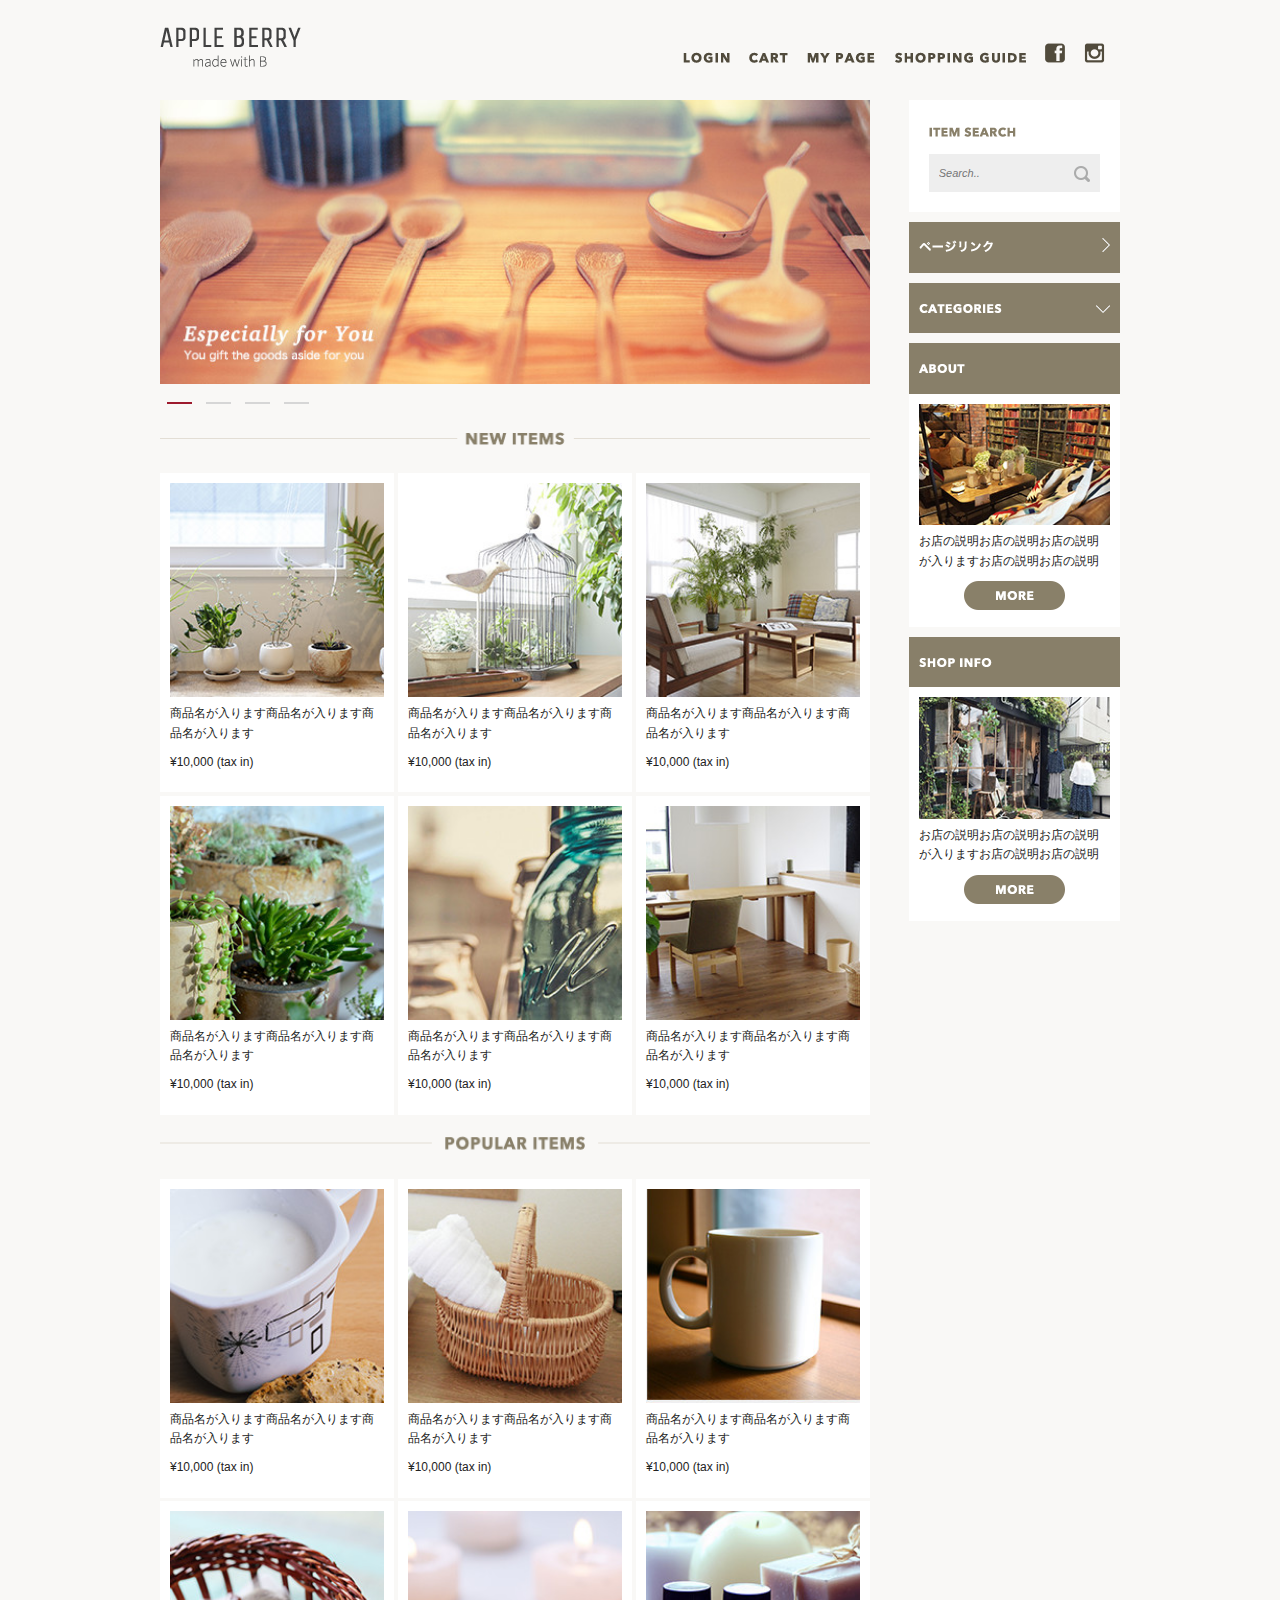
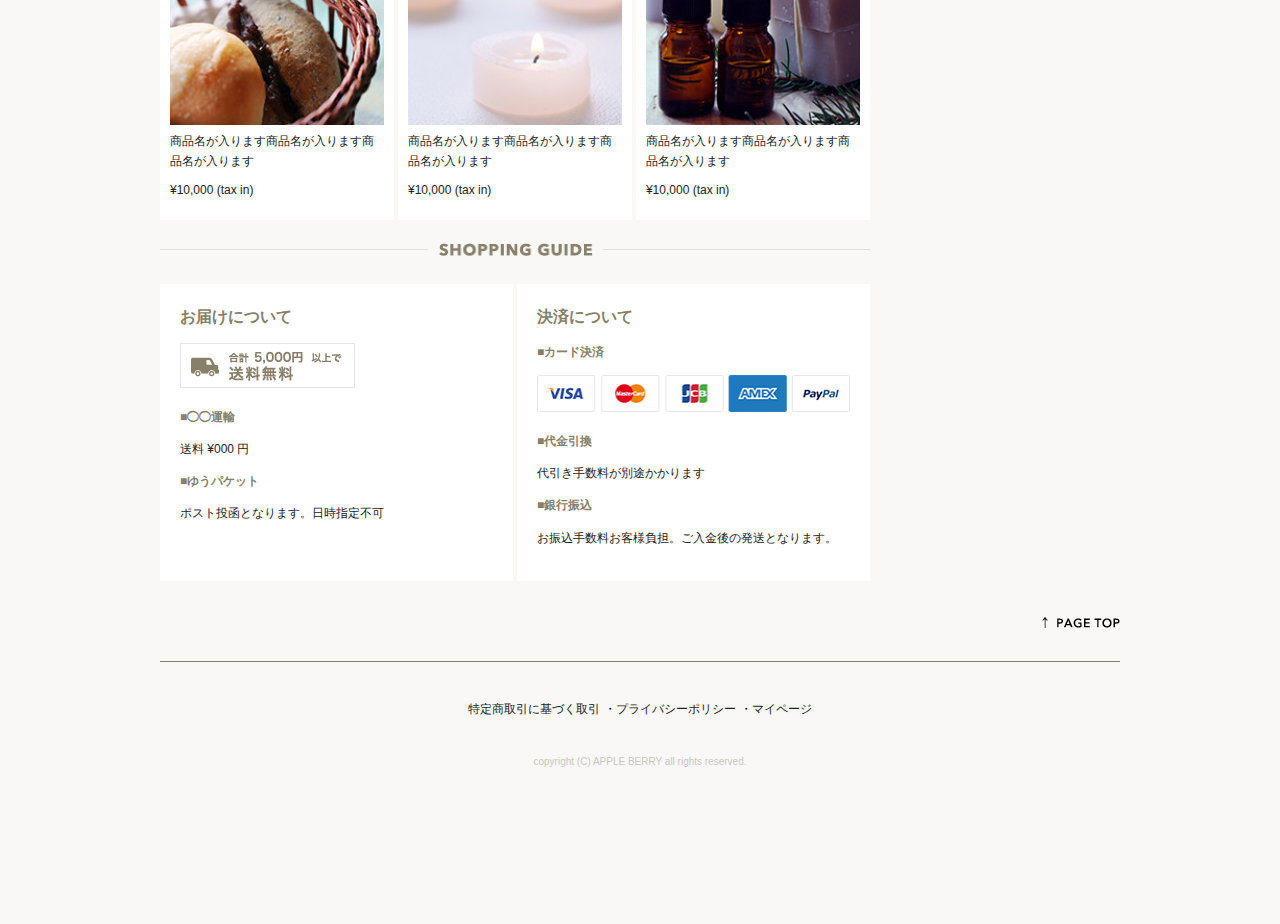
<file: index.html>
<!DOCTYPE html>
<html lang="ja">

<head>
  <meta charset="utf-8">
  <title>APPLE BERRY</title>
  <meta name="description" content="">
  <meta name="author" content="">
  <meta name="viewport" content="width=device-width, initial-scale=1">
  <link rel="stylesheet" href="css/normalize.css">
  <link rel="stylesheet" href="css/skeleton.css">
  <link rel="stylesheet" href="css/style.css">
  <link rel="icon" type="image/png" href="images/favicon.png">
  <!-- Owl Carousel CSS -->
  <link rel="stylesheet" href="owlcarousel/assets/owl.carousel.min.css">
  <link rel="stylesheet" href="owlcarousel/assets/owl.theme.default.min.css">
  <!-- jQuery -->
  <script type="text/javascript" src="https://ajax.googleapis.com/ajax/libs/jquery/1.10.2/jquery.min.js"></script>
  <!-- Owl Carousel JS -->
  <script src="owlcarousel/owl.carousel.min.js"></script>
  <!-- Owl Carouselを動作させるために追加 -->
  <script src="carousel.js"></script>
</head>

<body>
  <header>
    <div id="header_in" class="container">
      <div class="row">

        <div id="logo" class="six columns">
          <div class="sp_logo">
            <h1><a href="index.html"><img src="images/top_sp/logo.png" alt="Apple Berry"></a></h1>
          </div>
          <!-- sp_logo -->

          <div class="pc_logo">
            <h1><a href="index.html"><img src="images/top/logo.png" alt="Apple Berry"></a></h1>
          </div>
          <!-- pc_logo -->
        </div>

        <div id="navi" class="six columns">
          <div class="sp_navi">
            <ul class="sp_navi_icon_li">
              <li><a href="#"><img src="images/top_sp/fb.png" alt=""></a></li>
              <li><a href="#"><img src="images/top_sp/insta.png" alt=""></a></li>
              <li><img id="sp_navi_btn" src="images/top_sp/menu_icon.png" alt=""></li>
            </ul>
            <ul class="sp_navi_li">
              <li><a href="#">ログイン</a></li>
              <li><a href="#">カート</a></li>
              <li><a href="#">マイページ</a></li>
              <li><a href="#">ショッピングガイド</a></li>
            </ul>
          </div>
          <!-- sp_navi -->
          <div class="pc_navi">
            <ul class="pc_navi_li">
              <li><a href="#"><img src="images/top/menu_login.png" alt=""></a></li>
              <li><a href="#"><img src="images/top/menu_cart.png" alt=""></a></li>
              <li><a href="#"><img src="images/top/menu_mypage.png" alt=""></a></li>
              <li><a href="#"><img src="images/top/menu_guide.png" alt=""></a></li>
              <li><a href="#"><img src="images/top/facebook.png" alt=""></a></li>
              <li><a href="#"><img src="images/top/insta.png" alt=""></a></li>
            </ul>
          </div>
          <!-- pc_navi -->
        </div>

      </div>
    </div>
  </header>

  <main>
    <div class="container">
      <div class="row">

        <div id="main" class="nine columns">

          <div id="carousel">
            <div class="owl-carousel owl-theme">
              <img src="images/top/ca_banner.jpg" alt="">
              <img src="images/top/ca_banner.jpg" alt="">
              <img src="images/top/ca_banner.jpg" alt="">
              <img src="images/top/ca_banner.jpg" alt="">
            </div>
          </div>
          <!-- carousel -->

          <div id="newitems">
            <div class="img_pisition_news">
              <img class="newitems_img_pc" src="images/top/title_newitems.png" alt="">
              <img class="newitems_img_sp" src="images/top_sp/title_new_item.png" alt=""> 
            </div>
            <div class="items_box">
              <div class="items_box_inner margin_top">
                <img class="items_box_inner_img" src="images/top/item_01.jpg" alt="">
                <p>商品名が入ります商品名が入ります商品名が入ります</p>
                <p>¥10,000 (tax in)</p>
              </div>
              <div class="items_box_inner margin_top margin_right_sp">
                <img class="items_box_inner_img" src="images/top/item_02.jpg" alt="">
                <p>商品名が入ります商品名が入ります商品名が入ります</p>
                <p>¥10,000 (tax in)</p>
              </div>
              <div class="items_box_inner margin_right margin_top">
                <img class="items_box_inner_img" src="images/top/item_03.jpg" alt="">
                <p>商品名が入ります商品名が入ります商品名が入ります</p>
                <p>¥10,000 (tax in)</p>
              </div>
              <div class="items_box_inner margin_bottom margin_right_sp">
                <img class="items_box_inner_img" src="images/top/item_04.jpg" alt="">
                <p>商品名が入ります商品名が入ります商品名が入ります</p>
                <p>¥10,000 (tax in)</p>
              </div>
              <div class="items_box_inner margin_bottom margin_bottom_sp">
                <img class="items_box_inner_img" src="images/top/item_05.jpg" alt="">
                <p>商品名が入ります商品名が入ります商品名が入ります</p>
                <p>¥10,000 (tax in)</p>
              </div>
              <div class="items_box_inner margin_right margin_bottom margin_right_sp margin_bottom_sp">
                <img class="items_box_inner_img" src="images/top/item_06.jpg" alt="">
                <p>商品名が入ります商品名が入ります商品名が入ります</p>
                <p>¥10,000 (tax in)</p>
              </div>
            </div>
          </div>
          <!-- newitems -->

          <div id="popularitems">
            <div class="img_pisition">
              <img class="popularitems_img_pc" src="images/top/title_popular.png" alt="">
              <img class="popularitems_img_sp" src="images/top_sp/title_popular.png" alt="">
            </div>
            <div class="items_box">
              <div class="items_box_inner margin_top">
                <img class="items_box_inner_img" src="images/top/item_07.jpg" alt="">
                <p>商品名が入ります商品名が入ります商品名が入ります</p>
                <p>¥10,000 (tax in)</p>
              </div>
              <div class="items_box_inner margin_top margin_right_sp">
                <img class="items_box_inner_img" src="images/top/item_08.jpg" alt="">
                <p>商品名が入ります商品名が入ります商品名が入ります</p>
                <p>¥10,000 (tax in)</p>
              </div>
              <div class="items_box_inner margin_right margin_top">
                <img class="items_box_inner_img" src="images/top/item_09.jpg" alt="">
                <p>商品名が入ります商品名が入ります商品名が入ります</p>
                <p>¥10,000 (tax in)</p>
              </div>
              <div class="items_box_inner margin_bottom margin_right_sp">
                <img class="items_box_inner_img" src="images/top/item_10.jpg" alt="">
                <p>商品名が入ります商品名が入ります商品名が入ります</p>
                <p>¥10,000 (tax in)</p>
              </div>
              <div class="items_box_inner margin_bottom margin_bottom_sp">
                <img class="items_box_inner_img" src="images/top/item_11.jpg" alt="">
                <p>商品名が入ります商品名が入ります商品名が入ります</p>
                <p>¥10,000 (tax in)</p>
              </div>
              <div class="items_box_inner margin_right margin_bottom margin_right_sp margin_bottom_sp">
                <img class="items_box_inner_img" src="images/top/item_12.jpg" alt="">
                <p>商品名が入ります商品名が入ります商品名が入ります</p>
                <p>¥10,000 (tax in)</p>
              </div>
            </div>
          </div>
          <!-- popularitems -->

          <div id="shoppingguide">
            <div class="img_pisition">
              <img class="shoppingguide_img_pc" src="images/top/title_guide.png" alt="">
              <img class="shoppingguide_img_sp" src="images/top_sp/title_guide.png" alt="">
            </div>
            <div id="shoppingguide_box">
              <div id="delivery">
                <h6 id="delivery_title">お届けについて</h6>
                <img src="images/top/otodoke_banner.png" alt="">
                <h6>■◯◯運輸</h6>
                <p>送料 ¥000 円</p>
                <h6>■ゆうパケット</h6>
                <p>ポスト投函となります。日時指定不可</p>
              </div>
              <div id="settlement">
                <h6 id="settlement_title">決済について</h6>
                <h6>■カード決済</h6>
                <img class="shoppingguide_img" src="images/top/cards.png" alt="">
                <h6>■代金引換</h6>
                <p>代引き手数料が別途かかります</p>
                <h6>■銀行振込</h6>
                <p>お振込手数料お客様負担。ご入金後の発送となります。</p>
              </div>
            </div>
          </div>
          <!-- shoppingguide -->

        </div>
        <!-- main -->

        <div id="sidebar" class="three columns">

          <div id="search">
            <div class="search_item">
              <p><img src="images/top/itemserch.png" alt=""></p>
            </div>
            <form class="form1" action="products.html" method="get">
              <input class="search_box" type="text" name="text" placeholder="Search..">
              <button class="search_button" type="submit"><img src="images/top/search_icon.png" alt=""></button>
            </form>
          </div>

          <div id="page_link">
            <article id="page_link_box" class="sub_box link_box">
              <div class="page_link_box_inner">
                <h4><img src="images/top/pagelink.png" alt=""></h4>
                <h4><img src="images/top/next_icon.png" alt=""></h4>
              </div>
              <ul class="page_link_li">
                <li><a href="index.html">トップページ<img class="page_link_li_01" src="images/top/next_icon_gray.png" alt=""></a></li>
                <li><a href="list.html">商品一覧ページ<img class="page_link_li_02"  src="images/top/next_icon_gray.png" alt=""></a></li>
                <li><a href="products.html">商品詳細ページ<img class="page_link_li_03"  src="images/top/next_icon_gray.png" alt=""></a></li>
              </ul>
            </article>
          </div>

          <div id="categories_link">
            <article id="categories_link_box" class="sub_box link_box">
              <div class="categories_link_box_inner">
                <h4><img src="images/top/categories.png" alt=""></h4>
                <h4><img src="images/top/down_icon.png" alt=""></h4>
              </div>
              <ul class="categories_link_li">
                <li><a href="#">カテゴリー名<img src="images/top/next_icon_gray.png" alt=""></a></li>
                <li><a href="#">カテゴリー名<img src="images/top/next_icon_gray.png" alt=""></a></li>
                <li><a href="#">カテゴリー名<img src="images/top/next_icon_gray.png" alt=""></a></li>
                <li><a href="#">カテゴリー名<img src="images/top/next_icon_gray.png" alt=""></a></li>
                <li><a href="#">カテゴリー名<img src="images/top/next_icon_gray.png" alt=""></a></li>
                <li><a href="#">カテゴリー名<img src="images/top/next_icon_gray.png" alt=""></a></li>
              </ul>
            </article>
          </div>

          <div id="about">
            <h4 id="about_title"><img src="images/top/about.png" alt=""></h4>
            <div id="about_box" class="clearfix">
              <div class="about_box_inner">
                <img class="about_box_inner_img" src="images/top/about_img.jpg" alt="">
              </div>
              <div class="about_box_inner">
                <p>お店の説明お店の説明お店の説明が入りますお店の説明お店の説明</p>
                <div class="about_box_inner_img_center">
                  <a href="#"><img src="images/top/more_btn.png" alt=""></a>
                </div>
              </div>
            </div>
          </div>

          <div id="shopinfo">
            <h4 id="shopinfo_title"><img src="images/top/shop_info.png" alt=""></h4>
            <div id="shopinfo_box" class="clearfix">
              <div class="shopinfo_box_inner">
                <img class="shopinfo_box_inner_img" src="images/top/shopinfo_img.jpg" alt="">
              </div>
              <div class="shopinfo_box_inner">
                <p>お店の説明お店の説明お店の説明が入りますお店の説明お店の説明</p>
                <div class="shopping_box_inner_img_center">
                  <a href="#"><img src="images/top/more_btn.png" alt=""></a>
                </div>
              </div>
            </div>
          </div>

        </div>
        <!-- sidebar -->
      </div>
    </div>
  </main>

  <footer>
    <div class="container">
      <div class="row">

        <div class="twelve columns">

          <div class="pagetop">
            <h1><a href="#"><img src="images/top/pagetop.png" alt=""></a></h1>
          </div>

          <div class="footer_navi">
            <ul class="footer_navi_li">
              <li>特定商取引に基づく取引</li>
              <li>・プライバシーポリシー</li>
              <li>・マイページ</li>
            </ul>
          </div>

          <div class="copy">
            <p>copyright (C) APPLE BERRY all rights reserved.</p>
          </div>

        </div>

      </div>
    </div>
  </footer>

  <script>
    $(document).ready(function() {
      $("#sp_navi_btn").click(function() {
        $(".sp_navi_li").slideToggle();
      });
    });
  </script>

  <script>
    $(document).ready(function() {
      $(".page_link_box_inner").click(function() {
        $(".page_link_li").slideToggle();
      });
    });
  </script>

  <script>
    $(document).ready(function() {
      $(".categories_link_box_inner").click(function() {
        $(".categories_link_li").slideToggle();
      });
    });
  </script>

</body>

</html>
</file>
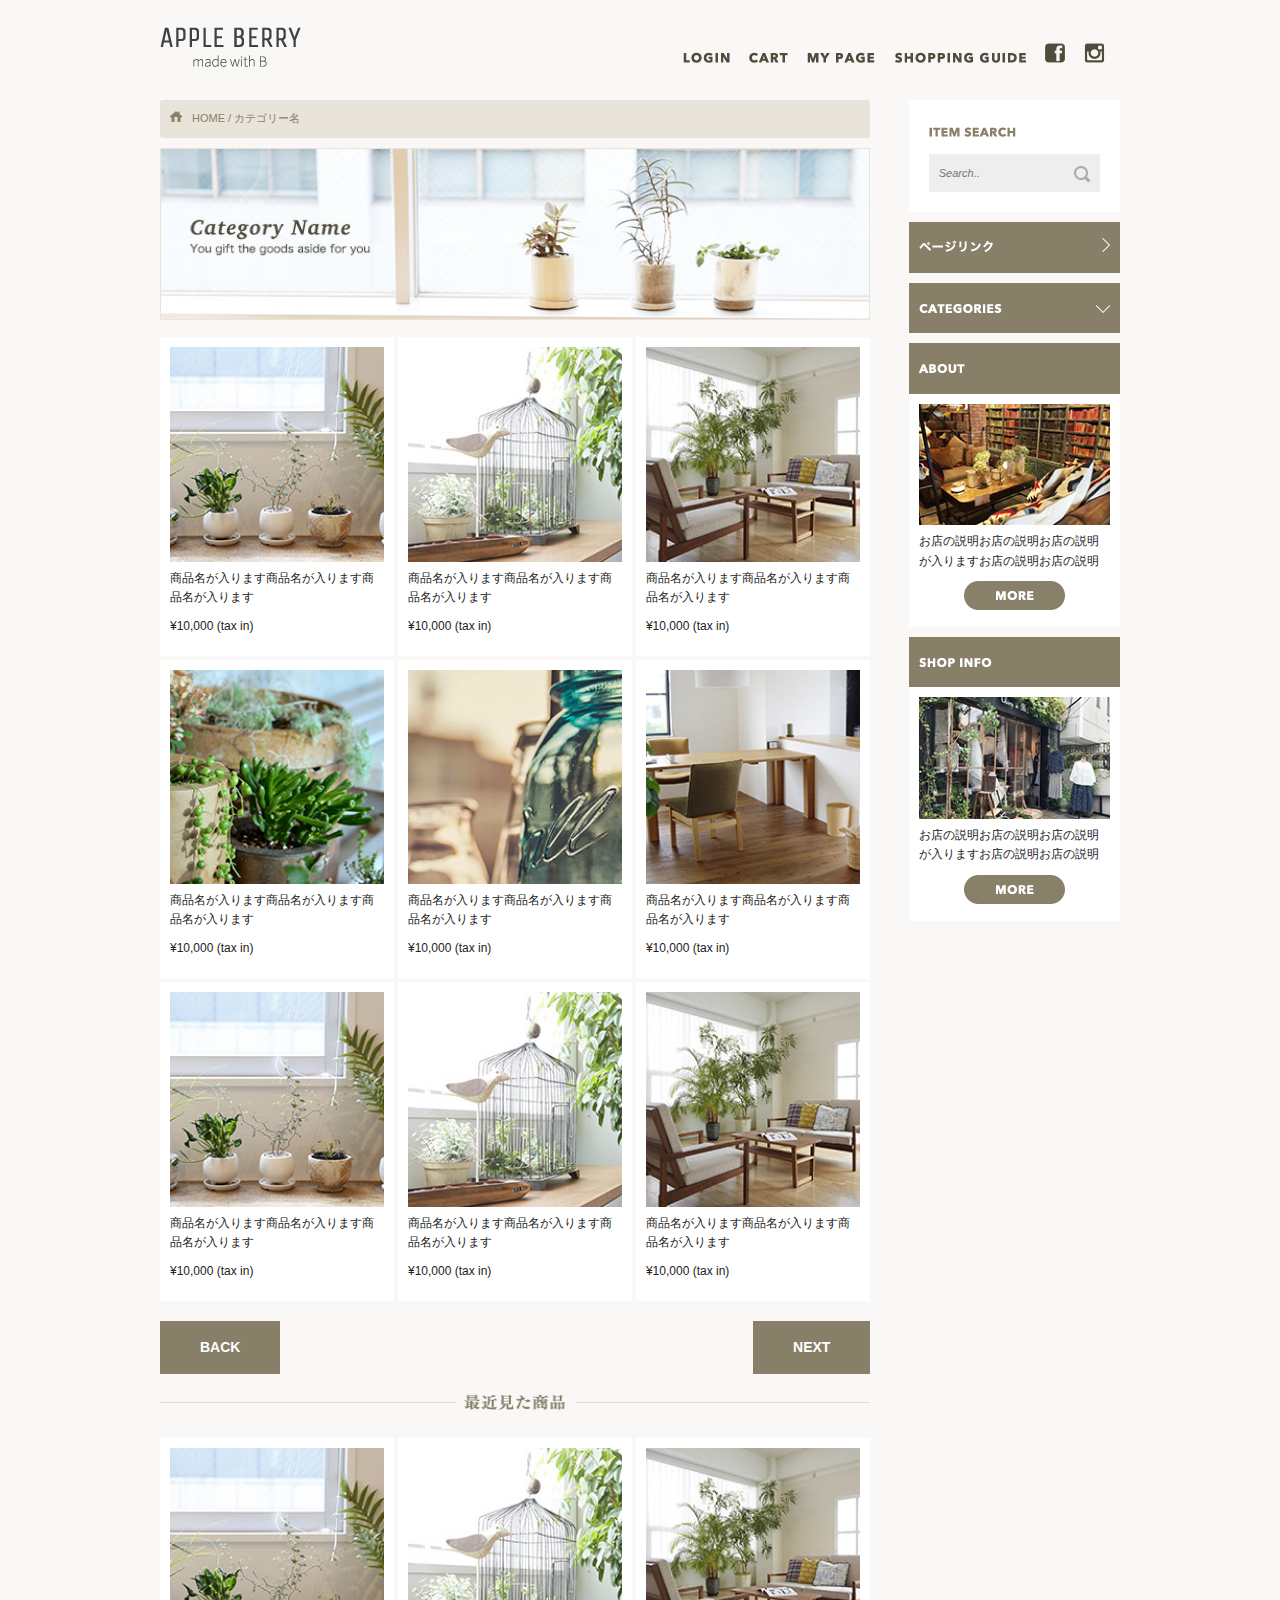
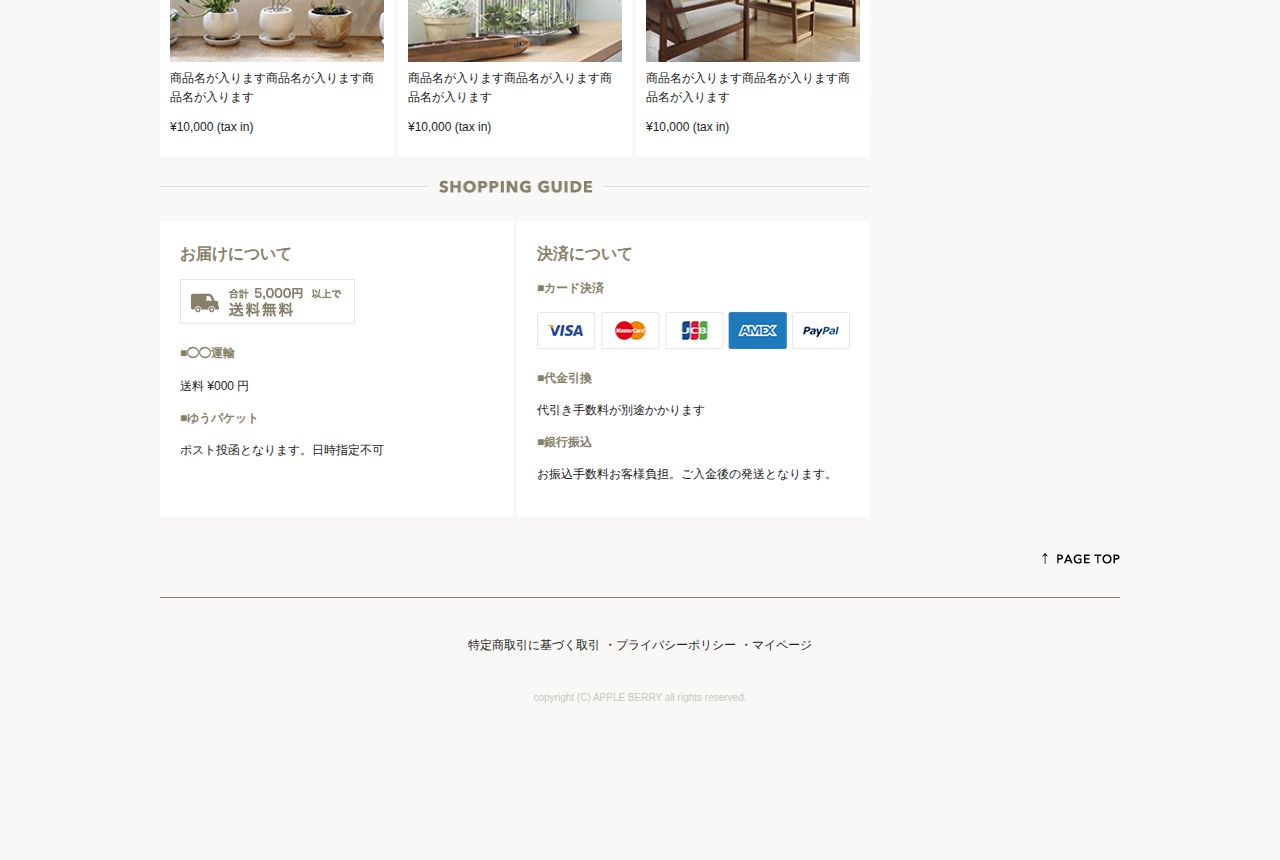
<file: list.html>
<!DOCTYPE html>
<html lang="ja">

<head>
  <meta charset="utf-8">
  <title>商品一覧 | APPLE BERRY</title>
  <meta name="description" content="">
  <meta name="author" content="">
  <meta name="viewport" content="width=device-width, initial-scale=1">
  <link rel="stylesheet" href="css/normalize.css">
  <link rel="stylesheet" href="css/skeleton.css">
  <link rel="stylesheet" href="css/style.css">
  <link rel="icon" type="image/png" href="images/favicon.png">
  <script type="text/javascript" src="https://ajax.googleapis.com/ajax/libs/jquery/1.10.2/jquery.min.js"></script>
</head>

<body>
  <header>
    <div id="header_in" class="container">
      <div class="row">

        <div id="logo" class="six columns">
          <div class="sp_logo">
            <h1><a href="index.html"><img src="images/top_sp/logo.png" alt="Apple Berry"></a></h1>
          </div>
          <!-- sp_logo -->

          <div class="pc_logo">
            <h1><a href="index.html"><img src="images/top/logo.png" alt="Apple Berry"></a></h1>
          </div>
          <!-- pc_logo -->
        </div>

        <div id="navi" class="six columns">
          <div class="sp_navi">
            <ul class="sp_navi_icon_li">
              <li><a href="#"><img src="images/top_sp/fb.png" alt=""></a></li>
              <li><a href="#"><img src="images/top_sp/insta.png" alt=""></a></li>
              <li><img id="sp_navi_btn" src="images/top_sp/menu_icon.png" alt=""></li>
            </ul>
            <ul class="sp_navi_li">
              <li><a href="#">ログイン</a></li>
              <li><a href="#">カート</a></li>
              <li><a href="#">マイページ</a></li>
              <li><a href="#">ショッピングガイド</a></li>
            </ul>
          </div>
          <!-- sp_navi -->
          <div class="pc_navi">
            <ul class="pc_navi_li">
              <li><a href="#"><img src="images/top/menu_login.png" alt=""></a></li>
              <li><a href="#"><img src="images/top/menu_cart.png" alt=""></a></li>
              <li><a href="#"><img src="images/top/menu_mypage.png" alt=""></a></li>
              <li><a href="#"><img src="images/top/menu_guide.png" alt=""></a></li>
              <li><a href="#"><img src="images/top/facebook.png" alt=""></a></li>
              <li><a href="#"><img src="images/top/insta.png" alt=""></a></li>
            </ul>
          </div>
          <!-- pc_navi -->
        </div>

      </div>
    </div>
  </header>

  <main>
    <div class="container">
      <div class="row">

        <div id="main" class="nine columns">

          <div id="pankuzu">
            <div class="pankuzu_box">
              <p><img class="pankuzu_icon" src="images/list/home_icon.png" alt=""><span>HOME / カテゴリー名</span></p>
            </div>
          </div>

          <div id="cover">
            <div class="cover_box">
              <img class="cover_img_pc" src="images/list/cate_image.jpg" alt="">
              <img class="cover_img_sp" src="images/list/cate_image_sp.jpg" alt="">
            </div>
          </div>

          <div id="newitems">
            <div class="items_box">
              <div class="items_box_inner">
                <img class="items_box_inner_img" src="images/top/item_01.jpg" alt="">
                <p>商品名が入ります商品名が入ります商品名が入ります</p>
                <p>¥10,000 (tax in)</p>
              </div>
              <div class="items_box_inner margin_right_sp">
                <img class="items_box_inner_img" src="images/top/item_02.jpg" alt="">
                <p>商品名が入ります商品名が入ります商品名が入ります</p>
                <p>¥10,000 (tax in)</p>
              </div>
              <div class="items_box_inner margin_right">
                <img class="items_box_inner_img" src="images/top/item_03.jpg" alt="">
                <p>商品名が入ります商品名が入ります商品名が入ります</p>
                <p>¥10,000 (tax in)</p>
              </div>
              <div class="items_box_inner margin_right_sp">
                <img class="items_box_inner_img" src="images/top/item_04.jpg" alt="">
                <p>商品名が入ります商品名が入ります商品名が入ります</p>
                <p>¥10,000 (tax in)</p>
              </div>
              <div class="items_box_inner">
                <img class="items_box_inner_img" src="images/top/item_05.jpg" alt="">
                <p>商品名が入ります商品名が入ります商品名が入ります</p>
                <p>¥10,000 (tax in)</p>
              </div>
              <div class="items_box_inner margin_right margin_right_sp">
                <img class="items_box_inner_img" src="images/top/item_06.jpg" alt="">
                <p>商品名が入ります商品名が入ります商品名が入ります</p>
                <p>¥10,000 (tax in)</p>
              </div>
              <div class="items_box_inner margin_bottom">
                <img class="items_box_inner_img" src="images/top/item_01.jpg" alt="">
                <p>商品名が入ります商品名が入ります商品名が入ります</p>
                <p>¥10,000 (tax in)</p>
              </div>
              <div class="items_box_inner margin_bottom margin_right_sp">
                <img class="items_box_inner_img" src="images/top/item_02.jpg" alt="">
                <p>商品名が入ります商品名が入ります商品名が入ります</p>
                <p>¥10,000 (tax in)</p>
              </div>
              <div class="items_box_inner margin_right margin_bottom margin_right_sp margin_bottom_sp">
                <img class="items_box_inner_img" src="images/top/item_03.jpg" alt="">
                <p>商品名が入ります商品名が入ります商品名が入ります</p>
                <p>¥10,000 (tax in)</p>
              </div>
            </div>
            <div class="items_button_box">
              <div class="items_button_box_innner">
                <a href="#">BACK</a>
              </div>
              <div class="items_button_box_innner">
                <a href="#">NEXT</a>
              </div>
            </div>
          </div>
          <!-- newitems -->

          <div id="recent">
            <div class="img_pisition">
              <img class="recent_title_img_pc" src="images/list/recent_pro_pc.png" alt="">
              <img class="recent_title_img_sp" src="images/list/title_recent_pro.png" alt="">
            </div>
            <div class="recent_box">
              <div class="recent_box_inner">
                <img class="recent_box_inner_img" src="images/top/item_01.jpg" alt="">
                <p>商品名が入ります商品名が入ります商品名が入ります</p>
                <p>¥10,000 (tax in)</p>
              </div>
              <div class="recent_box_inner margin_right_sp">
                <img class="recent_box_inner_img" src="images/top/item_02.jpg" alt="">
                <p>商品名が入ります商品名が入ります商品名が入ります</p>
                <p>¥10,000 (tax in)</p>
              </div>
              <div class="recent_box_inner margin_right margin_right_sp margin_bottom_sp">
                <img class="recent_box_inner_img" src="images/top/item_03.jpg" alt="">
                <p>商品名が入ります商品名が入ります商品名が入ります</p>
                <p>¥10,000 (tax in)</p>
              </div>
            </div>
          </div>

          <div id="shoppingguide">
            <div class="img_pisition">
              <img class="shoppingguide_img_pc" src="images/top/title_guide.png" alt="">
              <img class="shoppingguide_img_sp" src="images/top_sp/title_guide.png" alt="">
            </div>
            <div id="shoppingguide_box">
              <div id="delivery">
                <h6 id="delivery_title">お届けについて</h6>
                <img src="images/top/otodoke_banner.png" alt="">
                <h6>■◯◯運輸</h6>
                <p>送料 ¥000 円</p>
                <h6>■ゆうパケット</h6>
                <p>ポスト投函となります。日時指定不可</p>
              </div>
              <div id="settlement">
                <h6 id="settlement_title">決済について</h6>
                <h6>■カード決済</h6>
                <img class="shoppingguide_img" src="images/top/cards.png" alt="">
                <h6>■代金引換</h6>
                <p>代引き手数料が別途かかります</p>
                <h6>■銀行振込</h6>
                <p>お振込手数料お客様負担。ご入金後の発送となります。</p>
              </div>
            </div>
          </div>
          <!-- shoppingguide -->

        </div>
        <!-- main -->

        <div id="sidebar" class="three columns">

          <div id="search">
            <div class="search_item">
              <p><img src="images/top/itemserch.png" alt=""></p>
            </div>
            <form class="form1" action="products.html" method="get">
              <input class="search_box" type="text" name="text" placeholder="Search..">
              <button class="search_button" type="submit"><img src="images/top/search_icon.png" alt=""></button>
            </form>
          </div>

          <div id="page_link">
            <article id="page_link_box" class="sub_box link_box">
              <div class="page_link_box_inner">
                <h4><img src="images/top/pagelink.png" alt=""></h4>
                <h4><img src="images/top/next_icon.png" alt=""></h4>
              </div>
              <ul class="page_link_li">
                <li><a href="index.html">トップページ<img class="page_link_li_01" src="images/top/next_icon_gray.png" alt=""></a></li>
                <li><a href="list.html">商品一覧ページ<img class="page_link_li_02"  src="images/top/next_icon_gray.png" alt=""></a></li>
                <li><a href="products.html">商品詳細ページ<img class="page_link_li_03"  src="images/top/next_icon_gray.png" alt=""></a></li>
              </ul>
            </article>
          </div>

          <div id="categories_link">
            <article id="categories_link_box" class="sub_box link_box">
              <div class="categories_link_box_inner">
                <h4><img src="images/top/categories.png" alt=""></h4>
                <h4><img src="images/top/down_icon.png" alt=""></h4>
              </div>
              <ul class="categories_link_li">
                <li><a href="#">カテゴリー名<img src="images/top/next_icon_gray.png" alt=""></a></li>
                <li><a href="#">カテゴリー名<img src="images/top/next_icon_gray.png" alt=""></a></li>
                <li><a href="#">カテゴリー名<img src="images/top/next_icon_gray.png" alt=""></a></li>
                <li><a href="#">カテゴリー名<img src="images/top/next_icon_gray.png" alt=""></a></li>
                <li><a href="#">カテゴリー名<img src="images/top/next_icon_gray.png" alt=""></a></li>
                <li><a href="#">カテゴリー名<img src="images/top/next_icon_gray.png" alt=""></a></li>
              </ul>
            </article>
          </div>

          <div id="about">
            <h4 id="about_title"><img src="images/top/about.png" alt=""></h4>
            <div id="about_box" class="clearfix">
              <div class="about_box_inner">
                <img class="about_box_inner_img" src="images/top/about_img.jpg" alt="">
              </div>
              <div class="about_box_inner">
                <p>お店の説明お店の説明お店の説明が入りますお店の説明お店の説明</p>
                <div class="about_box_inner_img_center">
                  <a href="#"><img src="images/top/more_btn.png" alt=""></a>
                </div>
              </div>
            </div>
          </div>

          <div id="shopinfo">
            <h4 id="shopinfo_title"><img src="images/top/shop_info.png" alt=""></h4>
            <div id="shopinfo_box" class="clearfix">
              <div class="shopinfo_box_inner">
                <img class="shopinfo_box_inner_img" src="images/top/shopinfo_img.jpg" alt="">
              </div>
              <div class="shopinfo_box_inner">
                <p>お店の説明お店の説明お店の説明が入りますお店の説明お店の説明</p>
                <div class="shopping_box_inner_img_center">
                  <a href="#"><img src="images/top/more_btn.png" alt=""></a>
                </div>
              </div>
            </div>
          </div>

        </div>
        <!-- sidebar -->
      </div>
    </div>
  </main>

  <footer>
    <div class="container">
      <div class="row">

        <div class="twelve columns">

          <div class="pagetop">
            <h1><a href="#"><img src="images/top/pagetop.png" alt=""></a></h1>
          </div>

          <div class="footer_navi">
            <ul class="footer_navi_li">
              <li>特定商取引に基づく取引</li>
              <li>・プライバシーポリシー</li>
              <li>・マイページ</li>
            </ul>
          </div>

          <div class="copy">
            <p>copyright (C) APPLE BERRY all rights reserved.</p>
          </div>

        </div>

      </div>
    </div>
  </footer>

  <script>
    $(document).ready(function() {
      $("#sp_navi_btn").click(function() {
        $(".sp_navi_li").slideToggle();
      });
    });
  </script>

  <script>
    $(document).ready(function() {
      $(".page_link_box_inner").click(function() {
        $(".page_link_li").slideToggle();
      });
    });
  </script>

  <script>
    $(document).ready(function() {
      $(".categories_link_box_inner").click(function() {
        $(".categories_link_li").slideToggle();
      });
    });
  </script>

</body>

</html>
</file>
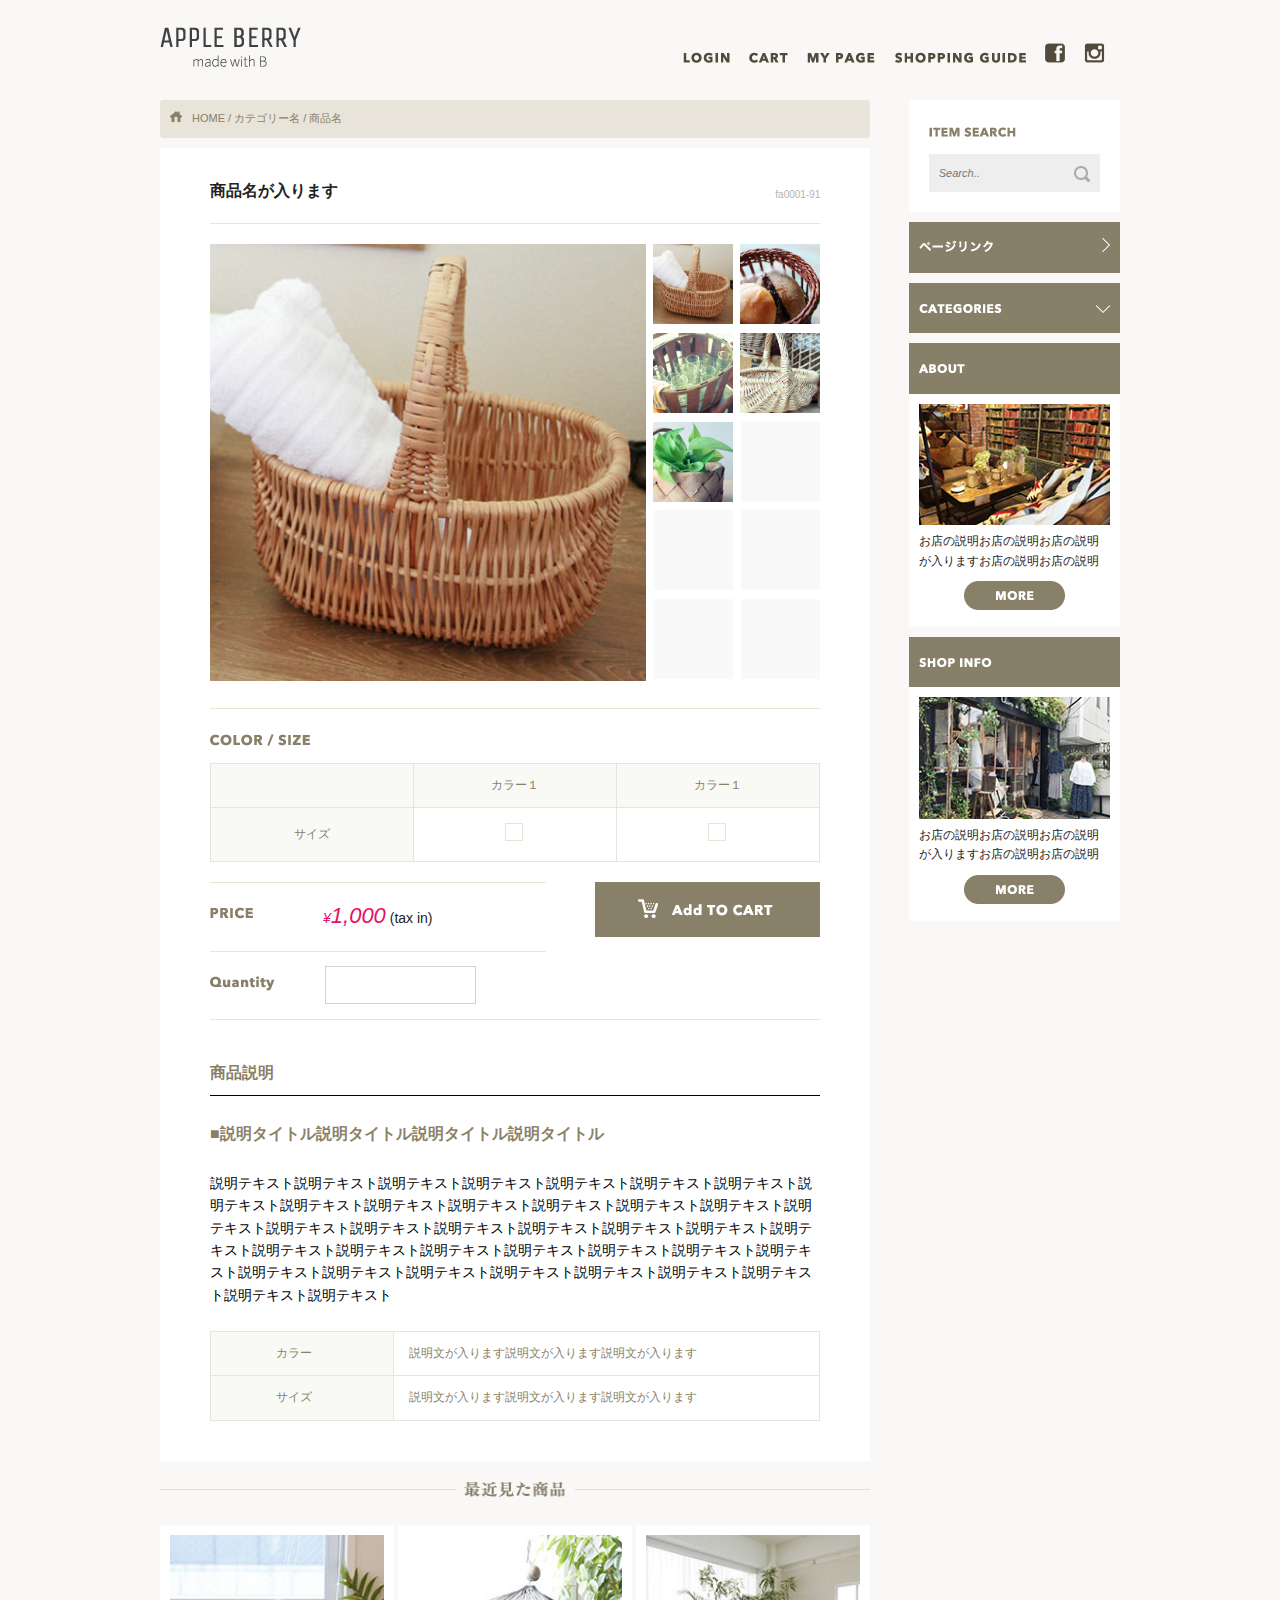
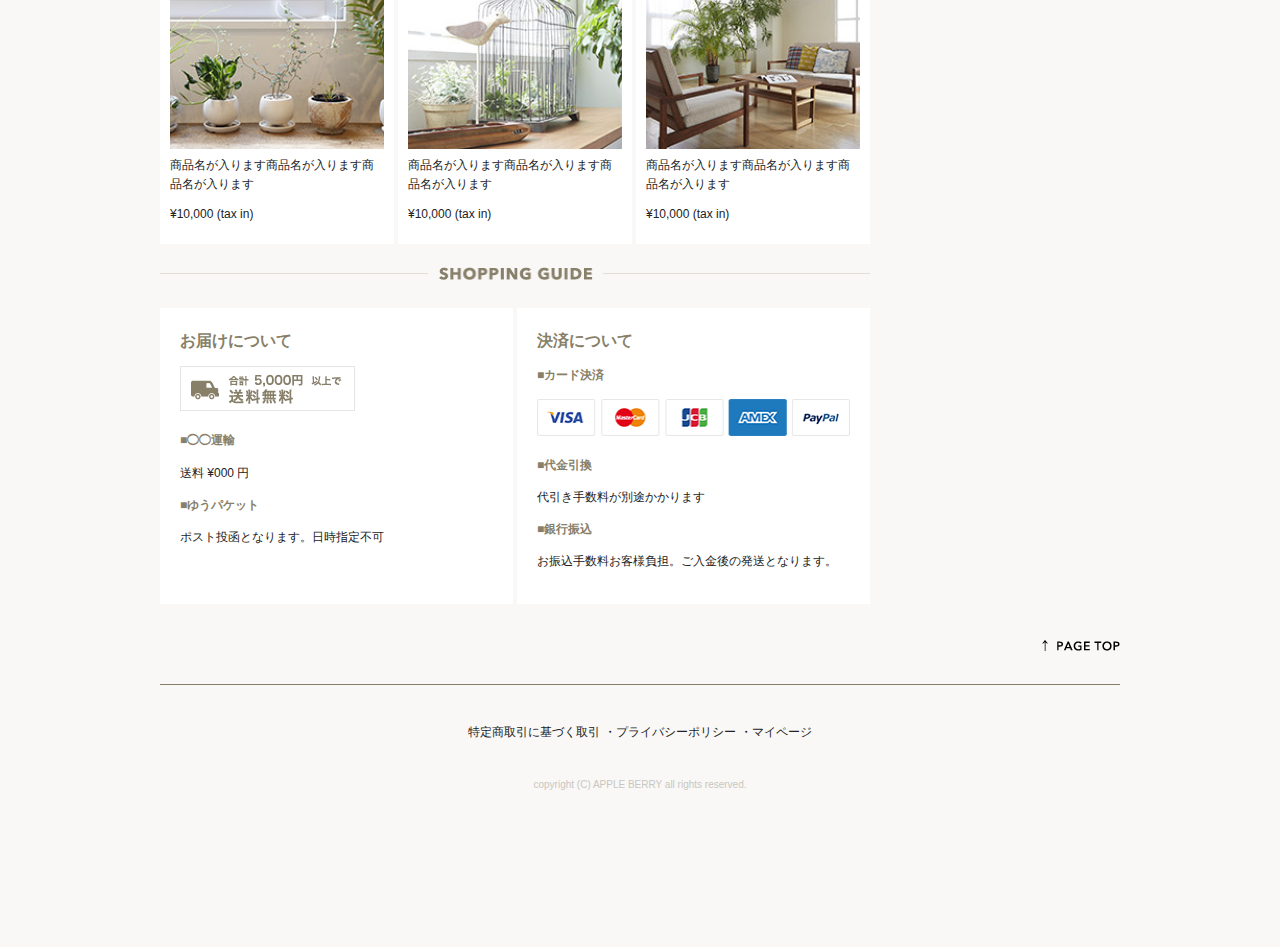
<file: products.html>
<!DOCTYPE html>
<html lang="ja">

<head>
  <meta charset="utf-8">
  <title>商品詳細 | APPLE BERRY</title>
  <meta name="description" content="">
  <meta name="author" content="">
  <meta name="viewport" content="width=device-width, initial-scale=1">
  <link rel="stylesheet" href="css/normalize.css">
  <link rel="stylesheet" href="css/skeleton.css">
  <link rel="stylesheet" href="css/style.css">
  <link rel="icon" type="image/png" href="images/favicon.png">
  <script type="text/javascript" src="https://ajax.googleapis.com/ajax/libs/jquery/1.10.2/jquery.min.js"></script>
</head>

<body>
  <header>
    <div id="header_in" class="container">
      <div class="row">

        <div id="logo" class="six columns">
          <div class="sp_logo">
            <h1><a href="index.html"><img src="images/top_sp/logo.png" alt="Apple Berry"></a></h1>
          </div>
          <!-- sp_logo -->
          <div class="pc_logo">
            <h1><a href="index.html"><img src="images/top/logo.png" alt="Apple Berry"></a></h1>
          </div>
          <!-- pc_logo -->
        </div>

        <div id="navi" class="six columns">
          <div class="sp_navi">
            <ul class="sp_navi_icon_li">
              <li><a href="#"><img src="images/top_sp/fb.png" alt=""></a></li>
              <li><a href="#"><img src="images/top_sp/insta.png" alt=""></a></li>
              <li><img id="sp_navi_btn" src="images/top_sp/menu_icon.png" alt=""></li>
            </ul>
            <ul class="sp_navi_li">
              <li><a href="#">ログイン</a></li>
              <li><a href="#">カート</a></li>
              <li><a href="#">マイページ</a></li>
              <li><a href="#">ショッピングガイド</a></li>
            </ul>
          </div>
          <!-- sp_navi -->
          <div class="pc_navi">
            <ul class="pc_navi_li">
              <li><a href="#"><img src="images/top/menu_login.png" alt=""></a></li>
              <li><a href="#"><img src="images/top/menu_cart.png" alt=""></a></li>
              <li><a href="#"><img src="images/top/menu_mypage.png" alt=""></a></li>
              <li><a href="#"><img src="images/top/menu_guide.png" alt=""></a></li>
              <li><a href="#"><img src="images/top/facebook.png" alt=""></a></li>
              <li><a href="#"><img src="images/top/insta.png" alt=""></a></li>
            </ul>
          </div>
          <!-- pc_navi -->
        </div>

      </div>
    </div>
  </header>

  <main>
    <div class="container">
      <div class="row">

        <div id="main" class="nine columns">

          <div id="pankuzu">
            <div class="pankuzu_box">
              <p><img class="pankuzu_icon" src="images/list/home_icon.png" alt=""><span>HOME / カテゴリー名 / 商品名</span></p>
            </div>
          </div>

          <div id="items_one">
            <div class="items_one_box">

              <div class="items_one_title">
                <div class="items_one_title_innner">
                  <p class="title">商品名が入ります</p>
                  <p class="number">fa0001-91</p>
                </div>
              </div>
              <div class="border_items_one_title"></div>

              <div class="items_one_img_box">
                <div class="items_one_img_box_main">
                  <img src="images/products/pro_img_01.jpg" alt="">
                </div>
                <div class="items_one_img_box_sub">
                  <div class="items_one_img_box_sub_inner">
                    <img src="images/products/pro_img_01.jpg" alt="">
                  </div>
                  <div class="items_one_img_box_sub_inner">
                    <img src="images/products/pro_img_02.jpg" alt="">
                  </div>
                  <div class="items_one_img_box_sub_inner">
                    <img src="images/products/pro_img_03.jpg" alt="">
                  </div>
                  <div class="items_one_img_box_sub_inner">
                    <img src="images/products/pro_img_04.jpg" alt="">
                  </div>
                  <div class="items_one_img_box_sub_inner margin_right_sp">
                    <img src="images/products/pro_img_05.jpg" alt="">
                  </div>
                  <div class="items_one_img_box_sub_inner">
                    <img src="images/products/gray_pro_img.jpg" alt="">
                  </div>
                  <div class="items_one_img_box_sub_inner">
                    <img src="images/products/gray_pro_img.jpg" alt="">
                  </div>
                  <div class="items_one_img_box_sub_inner">
                    <img src="images/products/gray_pro_img.jpg" alt="">
                  </div>
                  <div class="items_one_img_box_sub_inner">
                    <img src="images/products/gray_pro_img.jpg" alt="">
                  </div>
                  <div class="items_one_img_box_sub_inner margin_right_sp">
                    <img src="images/products/gray_pro_img.jpg" alt="">
                  </div>
                </div>
              </div>
              <div class="border_items_one_img_box"></div>

              <div class="color_size_box">
                <img src="images/products/title_color.png" alt="">
                <table class="color_size_table">
                  <tr>
                    <td class="td_color"></td>
                    <td class="td_color">カラー１</td>
                    <td class="td_color">カラー１</td>
                  </tr>
                  <tr>
                    <td class="td_color">サイズ</td>
                    <td><label><input type="checkbox" name="color" value="1" class="checkbox_input"><span class="checkbox_parts"></span></label></td>
                    <td><label><input type="checkbox" name="color" value="2" class="checkbox_input"><span class="checkbox_parts"></span></label></td>
                  </tr>
                </table>
              </div>

              <div class="pqc_box">
                <div class="pqc_box_inner_01">
                  <div class="border_pqc_box_inner_01_price"></div>
                  <div class="pqc_box_inner_01_price">
                    <h3 class="pqc_box_inner_01_price_in"><img src="images/products/title_price.png" alt=""></h3>
                    <p><span class=pqc_span_01>¥</span><span class=pqc_span_02>1,000</span> (tax in)</p>
                  </div>
                  <div class="border_pqc_box_inner_01_quantity"></div>
                  <div class="pqc_box_inner_01_quantity">
                    <h3 class="pqc_box_inner_01_quantity_in"><img src="images/products/title_quantity.png" alt=""></h3>
                    <input type="number">
                  </div>
                  <div class="border_pqc_box_inner_01_quantity_02"></div>
                </div>
                <div class="pqc_box_inner_02">
                  <button><img src="images/products/add_to_cart.png" alt=""></button>
                </div>
              </div>
              <div class="border_pqc_box"></div>

              <div class="item_explanation">
                <div class="item_explanation_box">
                  <p class="item_explanation_color item_explanation_color_p_01">商品説明</p>
                </div>
                <div class="border_item_explanation"></div>
                <div class="item_explanation_box">
                  <p class="item_explanation_color  item_explanation_color_p_02">■説明タイトル説明タイトル説明タイトル説明タイトル</p>
                  <p class="item_explanation_text">説明テキスト説明テキスト説明テキスト説明テキスト説明テキスト説明テキスト説明テキスト説明テキスト説明テキスト説明テキスト説明テキスト説明テキスト説明テキスト説明テキスト説明テキスト説明テキスト説明テキスト説明テキスト説明テキスト説明テキスト説明テキスト説明テキスト説明テキスト説明テキスト説明テキスト説明テキスト説明テキスト説明テキスト説明テキスト説明テキスト説明テキスト説明テキスト説明テキスト説明テキスト説明テキスト説明テキスト説明テキスト説明テキスト</p>
                </div>
              </div>

              <div class="color_size_box_02">
                <table class="color_size_table_02">
                  <tr>
                    <td class="td30">カラー</td>
                    <td class="td70">説明文が入ります説明文が入ります説明文が入ります</td>
                  </tr>
                  <tr>
                    <td class="td30">サイズ</td>
                    <td class="td70">説明文が入ります説明文が入ります説明文が入ります</td>
                  </tr>
                </table>
              </div>

            </div>
          </div>

          <div id="recent">
            <div class="img_pisition">
              <img class="recent_title_img_pc" src="images/list/recent_pro_pc.png" alt="">
              <img class="recent_title_img_sp" src="images/list/title_recent_pro.png" alt="">
            </div>
            <div class="recent_box">
              <div class="recent_box_inner">
                <img class="recent_box_inner_img" src="images/top/item_01.jpg" alt="">
                <p>商品名が入ります商品名が入ります商品名が入ります</p>
                <p>¥10,000 (tax in)</p>
              </div>
              <div class="recent_box_inner margin_right_sp">
                <img class="recent_box_inner_img" src="images/top/item_02.jpg" alt="">
                <p>商品名が入ります商品名が入ります商品名が入ります</p>
                <p>¥10,000 (tax in)</p>
              </div>
              <div class="recent_box_inner margin_right margin_right_sp margin_bottom_sp">
                <img class="recent_box_inner_img" src="images/top/item_03.jpg" alt="">
                <p>商品名が入ります商品名が入ります商品名が入ります</p>
                <p>¥10,000 (tax in)</p>
              </div>
            </div>
          </div>

          <div id="shoppingguide">
            <div class="img_pisition">
              <img class="shoppingguide_img_pc" src="images/top/title_guide.png" alt="">
              <img class="shoppingguide_img_sp" src="images/top_sp/title_guide.png" alt="">
            </div>
            <div id="shoppingguide_box">
              <div id="delivery">
                <h6 id="delivery_title">お届けについて</h6>
                <img src="images/top/otodoke_banner.png" alt="">
                <h6>■◯◯運輸</h6>
                <p>送料 ¥000 円</p>
                <h6>■ゆうパケット</h6>
                <p>ポスト投函となります。日時指定不可</p>
              </div>
              <div id="settlement">
                <h6 id="settlement_title">決済について</h6>
                <h6>■カード決済</h6>
                <img class="shoppingguide_img" src="images/top/cards.png" alt="">
                <h6>■代金引換</h6>
                <p>代引き手数料が別途かかります</p>
                <h6>■銀行振込</h6>
                <p>お振込手数料お客様負担。ご入金後の発送となります。</p>
              </div>
            </div>
          </div>
          <!-- shoppingguide -->

        </div>
        <!-- main -->

        <div id="sidebar" class="three columns">

          <div id="search">
            <div class="search_item">
              <p><img src="images/top/itemserch.png" alt=""></p>
            </div>
            <form action="products.html" method="get">
              <input class="search_box" type="text" name="text" placeholder="Search..">
              <button class="search_button" type="submit"><img src="images/top/search_icon.png" alt=""></button>
            </form>
          </div>

          <div id="page_link">
            <article id="page_link_box" class="sub_box link_box">
              <div class="page_link_box_inner">
                <h4><img src="images/top/pagelink.png" alt=""></h4>
                <h4><img src="images/top/next_icon.png" alt=""></h4>
              </div>
              <ul class="page_link_li">
                <li><a href="index.html">トップページ<img class="page_link_li_01" src="images/top/next_icon_gray.png" alt=""></a></li>
                <li><a href="list.html">商品一覧ページ<img class="page_link_li_02"  src="images/top/next_icon_gray.png" alt=""></a></li>
                <li><a href="products.html">商品詳細ページ<img class="page_link_li_03"  src="images/top/next_icon_gray.png" alt=""></a></li>
              </ul>
            </article>
          </div>

          <div id="categories_link">
            <article id="categories_link_box" class="sub_box link_box">
              <div class="categories_link_box_inner">
                <h4><img src="images/top/categories.png" alt=""></h4>
                <h4><img src="images/top/down_icon.png" alt=""></h4>
              </div>
              <ul class="categories_link_li">
                <li><a href="#">カテゴリー名<img src="images/top/next_icon_gray.png" alt=""></a></li>
                <li><a href="#">カテゴリー名<img src="images/top/next_icon_gray.png" alt=""></a></li>
                <li><a href="#">カテゴリー名<img src="images/top/next_icon_gray.png" alt=""></a></li>
                <li><a href="#">カテゴリー名<img src="images/top/next_icon_gray.png" alt=""></a></li>
                <li><a href="#">カテゴリー名<img src="images/top/next_icon_gray.png" alt=""></a></li>
                <li><a href="#">カテゴリー名<img src="images/top/next_icon_gray.png" alt=""></a></li>
              </ul>
            </article>
          </div>

          <div id="about">
            <h4 id="about_title"><img src="images/top/about.png" alt=""></h4>
            <div id="about_box" class="clearfix">
              <div class="about_box_inner">
                <img class="about_box_inner_img" src="images/top/about_img.jpg" alt="">
              </div>
              <div class="about_box_inner">
                <p>お店の説明お店の説明お店の説明が入りますお店の説明お店の説明</p>
                <div class="about_box_inner_img_center">
                  <a href="#"><img src="images/top/more_btn.png" alt=""></a>
                </div>
              </div>
            </div>
          </div>

          <div id="shopinfo">
            <h4 id="shopinfo_title"><img src="images/top/shop_info.png" alt=""></h4>
            <div id="shopinfo_box" class="clearfix">
              <div class="shopinfo_box_inner">
                <img class="shopinfo_box_inner_img" src="images/top/shopinfo_img.jpg" alt="">
              </div>
              <div class="shopinfo_box_inner">
                <p>お店の説明お店の説明お店の説明が入りますお店の説明お店の説明</p>
                <div class="shopping_box_inner_img_center">
                  <a href="#"><img src="images/top/more_btn.png" alt=""></a>
                </div>
              </div>
            </div>
          </div>

        </div>
        <!-- sidebar -->
      </div>
    </div>
  </main>

  <footer>
    <div class="container">
      <div class="row">

        <div class="twelve columns">

          <div class="pagetop">
            <h1><a href="#"><img src="images/top/pagetop.png" alt=""></a></h1>
          </div>

          <div class="footer_navi">
            <ul class="footer_navi_li">
              <li>特定商取引に基づく取引</li>
              <li>・プライバシーポリシー</li>
              <li>・マイページ</li>
            </ul>
          </div>

          <div class="copy">
            <p>copyright (C) APPLE BERRY all rights reserved.</p>
          </div>

        </div>

      </div>
    </div>
  </footer>

  <script>
    $(document).ready(function() {
      $("#sp_navi_btn").click(function() {
        $(".sp_navi_li").slideToggle();
      });
    });
  </script>
  <!-- ヘッダーナビのアコーディオン表示 -->

  <script>
    $(document).ready(function() {
      $(".page_link_box_inner").click(function() {
        $(".page_link_li").slideToggle();
      });
    });
  </script>
  <!-- リンクページのアコーディオン表示 -->

  <script>
    $(document).ready(function() {
      $(".categories_link_box_inner").click(function() {
        $(".categories_link_li").slideToggle();
      });
    });
  </script>
  <!-- カテゴリーページのアコーディオン表示 -->

  <script>
    $(window).load(function(){
      $(".items_one_img_box_sub_inner img").click(function() {
        var img_src = $(this).attr("src");
        $(".items_one_img_box_main img").attr("src", img_src);
      });
    });
  </script>
  <!-- 商品詳細ページ ギャラリースライドショー -->
  
</body>

</html>
</file>
<file: css/skeleton.css>
/*
* Skeleton V2.0.4
* Copyright 2014, Dave Gamache
* www.getskeleton.com
* Free to use under the MIT license.
* http://www.opensource.org/licenses/mit-license.php
* 12/29/2014
*/


/* Table of contents
––––––––––––––––––––––––––––––––––––––––––––––––––
- Grid
- Base Styles
- Typography
- Links
- Buttons
- Forms
- Lists
- Code
- Tables
- Spacing
- Utilities
- Clearing
- Media Queries
*/


/* Grid
–––––––––––––––––––––––––––––––––––––––––––––––––– */
.container {
  position: relative;
  width: 100%;
  max-width: 960px;
  margin: 0 auto;
  padding: 0 20px;
  box-sizing: border-box; }
.column,
.columns {
  width: 100%;
  float: left;
  box-sizing: border-box; }

/* For devices larger than 400px */
@media (min-width: 400px) {
  .container {
    width: 85%;
    padding: 0; }
}

/* For devices larger than 550px */
@media (min-width: 550px) {
  .container {
    width: 80%; }
  .column,
  .columns {
    margin-left: 4%; }
  .column:first-child,
  .columns:first-child {
    margin-left: 0; }

  .one.column,
  .one.columns                    { width: 4.66666666667%; }
  .two.columns                    { width: 13.3333333333%; }
  .three.columns                  { width: 22%;            }
  .four.columns                   { width: 30.6666666667%; }
  .five.columns                   { width: 39.3333333333%; }
  .six.columns                    { width: 48%;            }
  .seven.columns                  { width: 56.6666666667%; }
  .eight.columns                  { width: 65.3333333333%; }
  .nine.columns                   { width: 74.0%;          }
  .ten.columns                    { width: 82.6666666667%; }
  .eleven.columns                 { width: 91.3333333333%; }
  .twelve.columns                 { width: 100%; margin-left: 0; }

  .one-third.column               { width: 30.6666666667%; }
  .two-thirds.column              { width: 65.3333333333%; }

  .one-half.column                { width: 48%; }

  /* Offsets */
  .offset-by-one.column,
  .offset-by-one.columns          { margin-left: 8.66666666667%; }
  .offset-by-two.column,
  .offset-by-two.columns          { margin-left: 17.3333333333%; }
  .offset-by-three.column,
  .offset-by-three.columns        { margin-left: 26%;            }
  .offset-by-four.column,
  .offset-by-four.columns         { margin-left: 34.6666666667%; }
  .offset-by-five.column,
  .offset-by-five.columns         { margin-left: 43.3333333333%; }
  .offset-by-six.column,
  .offset-by-six.columns          { margin-left: 52%;            }
  .offset-by-seven.column,
  .offset-by-seven.columns        { margin-left: 60.6666666667%; }
  .offset-by-eight.column,
  .offset-by-eight.columns        { margin-left: 69.3333333333%; }
  .offset-by-nine.column,
  .offset-by-nine.columns         { margin-left: 78.0%;          }
  .offset-by-ten.column,
  .offset-by-ten.columns          { margin-left: 86.6666666667%; }
  .offset-by-eleven.column,
  .offset-by-eleven.columns       { margin-left: 95.3333333333%; }

  .offset-by-one-third.column,
  .offset-by-one-third.columns    { margin-left: 34.6666666667%; }
  .offset-by-two-thirds.column,
  .offset-by-two-thirds.columns   { margin-left: 69.3333333333%; }

  .offset-by-one-half.column,
  .offset-by-one-half.columns     { margin-left: 52%; }

}


/* Base Styles
–––––––––––––––––––––––––––––––––––––––––––––––––– */
/* NOTE
html is set to 62.5% so that all the REM measurements throughout Skeleton
are based on 10px sizing. So basically 1.5rem = 15px :) */
html {
  font-size: 62.5%; }
body {
  font-size: 1.5em; /* currently ems cause chrome bug misinterpreting rems on body element */
  line-height: 1.6;
  font-weight: 400;
  font-family: "Raleway", "HelveticaNeue", "Helvetica Neue", Helvetica, Arial, sans-serif;
  color: #222; }


/* Typography
–––––––––––––––––––––––––––––––––––––––––––––––––– */
h1, h2, h3, h4, h5, h6 {
  margin-top: 0;
  margin-bottom: 2rem;
  font-weight: 300; }
h1 { font-size: 4.0rem; line-height: 1.2;  letter-spacing: -.1rem;}
h2 { font-size: 3.6rem; line-height: 1.25; letter-spacing: -.1rem; }
h3 { font-size: 3.0rem; line-height: 1.3;  letter-spacing: -.1rem; }
h4 { font-size: 2.4rem; line-height: 1.35; letter-spacing: -.08rem; }
h5 { font-size: 1.8rem; line-height: 1.5;  letter-spacing: -.05rem; }
h6 { font-size: 1.5rem; line-height: 1.6;  letter-spacing: 0; }

/* Larger than phablet */
@media (min-width: 550px) {
  h1 { font-size: 5.0rem; }
  h2 { font-size: 4.2rem; }
  h3 { font-size: 3.6rem; }
  h4 { font-size: 3.0rem; }
  h5 { font-size: 2.4rem; }
  h6 { font-size: 1.5rem; }
}

p {
  margin-top: 0; }


/* Links
–––––––––––––––––––––––––––––––––––––––––––––––––– */
a {
  color: #1EAEDB; }
a:hover {
  color: #0FA0CE; }


/* Buttons
–––––––––––––––––––––––––––––––––––––––––––––––––– */
.button,
button,
input[type="submit"],
input[type="reset"],
input[type="button"] {
  display: inline-block;
  height: 38px;
  padding: 0 30px;
  color: #555;
  text-align: center;
  font-size: 11px;
  font-weight: 600;
  line-height: 38px;
  letter-spacing: .1rem;
  text-transform: uppercase;
  text-decoration: none;
  white-space: nowrap;
  background-color: transparent;
  border-radius: 4px;
  border: 1px solid #bbb;
  cursor: pointer;
  box-sizing: border-box; }
.button:hover,
button:hover,
input[type="submit"]:hover,
input[type="reset"]:hover,
input[type="button"]:hover,
.button:focus,
button:focus,
input[type="submit"]:focus,
input[type="reset"]:focus,
input[type="button"]:focus {
  color: #333;
  border-color: #888;
  outline: 0; }
.button.button-primary,
button.button-primary,
input[type="submit"].button-primary,
input[type="reset"].button-primary,
input[type="button"].button-primary {
  color: #FFF;
  background-color: #33C3F0;
  border-color: #33C3F0; }
.button.button-primary:hover,
button.button-primary:hover,
input[type="submit"].button-primary:hover,
input[type="reset"].button-primary:hover,
input[type="button"].button-primary:hover,
.button.button-primary:focus,
button.button-primary:focus,
input[type="submit"].button-primary:focus,
input[type="reset"].button-primary:focus,
input[type="button"].button-primary:focus {
  color: #FFF;
  background-color: #1EAEDB;
  border-color: #1EAEDB; }


/* Forms
–––––––––––––––––––––––––––––––––––––––––––––––––– */
input[type="email"],
input[type="number"],
input[type="search"],
input[type="text"],
input[type="tel"],
input[type="url"],
input[type="password"],
textarea,
select {
  height: 38px;
  padding: 6px 10px; /* The 6px vertically centers text on FF, ignored by Webkit */
  background-color: #fff;
  border: 1px solid #D1D1D1;
  border-radius: 4px;
  box-shadow: none;
  box-sizing: border-box; }
/* Removes awkward default styles on some inputs for iOS */
input[type="email"],
input[type="number"],
input[type="search"],
input[type="text"],
input[type="tel"],
input[type="url"],
input[type="password"],
textarea {
  -webkit-appearance: none;
     -moz-appearance: none;
          appearance: none; }
textarea {
  min-height: 65px;
  padding-top: 6px;
  padding-bottom: 6px; }
input[type="email"]:focus,
input[type="number"]:focus,
input[type="search"]:focus,
input[type="text"]:focus,
input[type="tel"]:focus,
input[type="url"]:focus,
input[type="password"]:focus,
textarea:focus,
select:focus {
  border: 1px solid #33C3F0;
  outline: 0; }
label,
legend {
  display: block;
  margin-bottom: .5rem;
  font-weight: 600; }
fieldset {
  padding: 0;
  border-width: 0; }
input[type="checkbox"],
input[type="radio"] {
  display: inline; }
label > .label-body {
  display: inline-block;
  margin-left: .5rem;
  font-weight: normal; }


/* Lists
–––––––––––––––––––––––––––––––––––––––––––––––––– */
ul {
  list-style: circle inside; }
ol {
  list-style: decimal inside; }
ol, ul {
  padding-left: 0;
  margin-top: 0; }
ul ul,
ul ol,
ol ol,
ol ul {
  margin: 1.5rem 0 1.5rem 3rem;
  font-size: 90%; }
li {
  margin-bottom: 1rem; }


/* Code
–––––––––––––––––––––––––––––––––––––––––––––––––– */
code {
  padding: .2rem .5rem;
  margin: 0 .2rem;
  font-size: 90%;
  white-space: nowrap;
  background: #F1F1F1;
  border: 1px solid #E1E1E1;
  border-radius: 4px; }
pre > code {
  display: block;
  padding: 1rem 1.5rem;
  white-space: pre; }


/* Tables
–––––––––––––––––––––––––––––––––––––––––––––––––– */
th,
td {
  padding: 12px 15px;
  text-align: left;
  border-bottom: 1px solid #E1E1E1; }
th:first-child,
td:first-child {
  padding-left: 0; }
th:last-child,
td:last-child {
  padding-right: 0; }


/* Spacing
–––––––––––––––––––––––––––––––––––––––––––––––––– */
button,
.button {
  margin-bottom: 1rem; }
input,
textarea,
select,
fieldset {
  margin-bottom: 1.5rem; }
pre,
blockquote,
dl,
figure,
table,
p,
ul,
ol,
form {
  margin-bottom: 2.5rem; }


/* Utilities
–––––––––––––––––––––––––––––––––––––––––––––––––– */
.u-full-width {
  width: 100%;
  box-sizing: border-box; }
.u-max-full-width {
  max-width: 100%;
  box-sizing: border-box; }
.u-pull-right {
  float: right; }
.u-pull-left {
  float: left; }


/* Misc
–––––––––––––––––––––––––––––––––––––––––––––––––– */
hr {
  margin-top: 3rem;
  margin-bottom: 3.5rem;
  border-width: 0;
  border-top: 1px solid #E1E1E1; }


/* Clearing
–––––––––––––––––––––––––––––––––––––––––––––––––– */

/* Self Clearing Goodness */
.container:after,
.row:after,
.u-cf {
  content: "";
  display: table;
  clear: both; }


/* Media Queries
–––––––––––––––––––––––––––––––––––––––––––––––––– */
/*
Note: The best way to structure the use of media queries is to create the queries
near the relevant code. For example, if you wanted to change the styles for buttons
on small devices, paste the mobile query code up in the buttons section and style it
there.
*/


/* Larger than mobile */
@media (min-width: 400px) {}

/* Larger than phablet (also point when grid becomes active) */
@media (min-width: 550px) {}

/* Larger than tablet */
@media (min-width: 750px) {}

/* Larger than desktop */
@media (min-width: 1000px) {}

/* Larger than Desktop HD */
@media (min-width: 1200px) {}
</file>
<file: css/style.css>
@charset "UTF-8";
html {
  font-size: 62.5%; }

body {
  background-color: #f9f8f6;
  font-family: "ヒラギノ角ゴ Pro W3", "Hiragino Kaku Gothic Pro", メイリオ, Verdana, "ＭＳ Ｐゴシック", sans-serif; }

/* -------------------------------------------------------------------------- */
@media (max-width: 549px) {
  header #header_in {
    padding-top: 20px; }
  header #logo .sp_logo {
    text-align: center; } }
header .sp_navi_icon_li {
  margin: 0;
  padding: 0;
  text-align: center; }
  header .sp_navi_icon_li li {
    margin: 0;
    list-style: none;
    display: inline-block; }
header .sp_navi_li {
  background: #ff6d77;
  margin-bottom: 10px;
  margin-left: -20px;
  margin-right: -20px;
  padding: 0;
  display: none; }
  header .sp_navi_li li {
    list-style: none;
    margin: 0; }
    header .sp_navi_li li a {
      display: block;
      padding: 10px 10px;
      color: white;
      border-bottom: 1px solid white;
      text-decoration: none; }
header .pc_logo {
  display: none; }
header .pc_navi {
  display: none; }
@media (min-width: 550px) {
  header #header_in {
    padding-top: 20px; }
  header .sp_logo {
    display: none; }
  header .sp_navi {
    display: none; }
  header .pc_logo {
    display: block; }
  header .pc_navi {
    display: block; }
  header .pc_navi_li {
    margin: 0;
    padding: 23px 0 0 0;
    text-align: right; }
    header .pc_navi_li li {
      list-style: none;
      display: inline-block;
      margin-right: 15px; } }

/* header================================================================ */
main #main #carousel .owl-dots {
  text-align: left;
  margin: 0; }
  main #main #carousel .owl-dots span {
    border-radius: 0;
    height: 2.5px;
    width: 25px; }
  main #main #carousel .owl-dots button {
    margin: 0; }
  main #main #carousel .owl-dots .active span {
    background: #9d1a2d; }
main #main .items_box {
  display: flex;
  flex-wrap: wrap; }
  main #main .items_box .items_box_inner {
    background-color: white;
    padding: 10px;
    margin-right: 0.5%;
    margin-bottom: 0.5%;
    width: 33%;
    box-sizing: border-box; }
    main #main .items_box .items_box_inner .items_box_inner_img {
      width: 100%; }
    main #main .items_box .items_box_inner p {
      margin: 0;
      margin-bottom: 10px;
      font-size: 12px;
      font-size: 1.2rem; }
  main #main .items_box .margin_right {
    margin-right: 0; }
  main #main .items_box .margin_top {
    margin-top: 0; }
  main #main .items_box .margin_bottom {
    margin-bottom: 0; }
@media (max-width: 549px) {
  main #main .img_pisition {
    text-align: center;
    margin: 20px 0 20px 0; }
  main #main .img_pisition_news {
    text-align: center;
    margin: 0 0 20px 0; }
  main #main .newitems_img_pc {
    display: none; }
  main #main .popularitems_img_pc {
    display: none; }
  main #main .items_box {
    display: flex;
    flex-wrap: wrap; }
    main #main .items_box .items_box_inner {
      width: 49%;
      margin-right: 1%;
      margin-bottom: 1%;
      padding: 5px; }
      main #main .items_box .items_box_inner .items_box_inner_img {
        width: 100%; }
      main #main .items_box .items_box_inner p {
        font-size: 11px;
        font-size: 1.1rem; }
    main #main .items_box .margin_bottom_sp {
      margin-bottom: 0; }
    main #main .items_box .margin_right_sp {
      margin-right: 0; } }
@media (min-width: 550px) {
  main #main .img_pisition {
    margin: 20px 0 20px 0; }
  main #main .img_pisition_news {
    text-align: center;
    margin: 0 0 20px 0; }
  main #main .newitems_img_sp {
    display: none; }
  main #main .newitems_img_pc {
    width: 100%; }
  main #main .popularitems_img_sp {
    display: none; }
  main #main .popularitems_img_pc {
    width: 100%; } }
main #main #shoppingguide .shoppingguide_img_pc {
  width: 100%; }
main #main #shoppingguide #shoppingguide_box {
  display: flex; }
  main #main #shoppingguide #shoppingguide_box #delivery {
    background-color: white;
    padding: 20px; }
    main #main #shoppingguide #shoppingguide_box #delivery img {
      margin-bottom: 13px; }
    main #main #shoppingguide #shoppingguide_box #delivery h6 {
      color: #887f69;
      margin-bottom: 13px;
      font-weight: bold;
      font-size: 12px;
      font-size: 1.2rem; }
    main #main #shoppingguide #shoppingguide_box #delivery #delivery_title {
      font-weight: bold;
      font-size: 16px;
      font-size: 1.6rem; }
    main #main #shoppingguide #shoppingguide_box #delivery p {
      margin-bottom: 13px;
      font-size: 12px;
      font-size: 1.2rem; }
  main #main #shoppingguide #shoppingguide_box #settlement {
    background-color: white;
    padding: 20px; }
    main #main #shoppingguide #shoppingguide_box #settlement img {
      margin-bottom: 13px;
      width: 100%; }
    main #main #shoppingguide #shoppingguide_box #settlement h6 {
      color: #887f69;
      margin-bottom: 13px;
      font-weight: bold;
      font-size: 12px;
      font-size: 1.2rem; }
    main #main #shoppingguide #shoppingguide_box #settlement #settlement_title {
      font-weight: bold;
      font-size: 16px;
      font-size: 1.6rem; }
    main #main #shoppingguide #shoppingguide_box #settlement p {
      margin-bottom: 13px;
      font-size: 12px;
      font-size: 1.2rem; }
@media (min-width: 550px) {
  main #main .shoppingguide_img_sp {
    display: none; }
  main #main #delivery {
    width: 50%;
    margin-right: 0.25%; }
  main #main #settlement {
    width: 50%;
    margin-left: 0.25%; } }
@media (max-width: 549px) {
  main #main .shoppingguide_img_pc {
    display: none; }
  main #main #shoppingguide_box {
    flex-direction: column;
    width: 100%;
    box-sizing: border-box; }
    main #main #shoppingguide_box #delivery {
      margin-bottom: 5px;
      box-sizing: border-box; }
    main #main #shoppingguide_box #settlement {
      margin-bottom: 10px;
      box-sizing: border-box; }
      main #main #shoppingguide_box #settlement img {
        width: 100%; } }
main #sidebar #search {
  margin-bottom: 10px;
  background-color: white; }
  @media (max-width: 549px) {
    main #sidebar #search {
      padding: 20px 15px; }
      main #sidebar #search .search_item {
        display: none; }
      main #sidebar #search form {
        margin: 0;
        position: relative; }
        main #sidebar #search form .search_box {
          width: 100%;
          background-color: #eeeeee;
          margin: 0; }
        main #sidebar #search form .search_button {
          border: none;
          position: absolute;
          top: 5px;
          right: 10px;
          margin: 0;
          padding: 0; }
        main #sidebar #search form input[type="text"] {
          border-radius: 0;
          border: 1px hidden #D1D1D1;
          font-style: italic;
          font-size: 11px;
          font-size: 1.1rem; } }
  @media (min-width: 550px) {
    main #sidebar #search {
      padding: 20px; }
      main #sidebar #search .search_item {
        margin-bottom: 10px; }
        main #sidebar #search .search_item p {
          margin: 0; }
      main #sidebar #search form {
        margin: 0;
        position: relative; }
        main #sidebar #search form .search_box {
          width: 100%;
          background-color: #eeeeee;
          margin: 0; }
        main #sidebar #search form .search_button {
          border: none;
          position: absolute;
          top: 5px;
          right: 10px;
          margin: 0;
          padding: 0; }
        main #sidebar #search form input[type="text"] {
          border-radius: 0;
          border: 1px hidden #D1D1D1;
          font-style: italic;
          font-size: 11px;
          font-size: 1.1rem; } }
main #sidebar #page_link {
  margin-bottom: 10px;
  cursor: pointer; }
  main #sidebar #page_link #page_link_box {
    background-color: #887f69; }
    main #sidebar #page_link #page_link_box .page_link_box_inner {
      display: flex;
      justify-content: space-between;
      margin: 0 10px 0 10px; }
    main #sidebar #page_link #page_link_box h4 {
      margin: 0;
      padding-bottom: 10px; }
  main #sidebar #page_link .page_link_li {
    background-color: white;
    list-style: none;
    margin: 0;
    display: none; }
    main #sidebar #page_link .page_link_li li {
      margin: 0;
      border-bottom: 1px solid #eee; }
      main #sidebar #page_link .page_link_li li a {
        color: black;
        padding: 10px 10px;
        text-decoration: none;
        display: block;
        font-size: 12px;
        font-size: 1.2rem; }
    main #sidebar #page_link .page_link_li li:last-child {
      border-bottom: none; }
@media (max-width: 549px) {
  main #sidebar .page_link_li_01 {
    padding-left: 180px; }
  main #sidebar .page_link_li_02 {
    padding-left: 165px; }
  main #sidebar .page_link_li_03 {
    padding-left: 165px; } }
@media (min-width: 550px) {
  main #sidebar .page_link_li_01 {
    padding-left: 113px; }
  main #sidebar .page_link_li_02 {
    padding-left: 99px; }
  main #sidebar .page_link_li_03 {
    padding-left: 99px; } }
main #categories_link {
  margin-bottom: 10px;
  cursor: pointer; }
  main #categories_link #categories_link_box {
    background-color: #887f69; }
    main #categories_link #categories_link_box .categories_link_box_inner {
      display: flex;
      justify-content: space-between;
      margin: 0 10px 0 10px; }
    main #categories_link #categories_link_box h4 {
      margin: 0;
      padding-bottom: 10px; }
    main #categories_link #categories_link_box .categories_link_li {
      background-color: white;
      list-style: none;
      margin: 0;
      display: none; }
      main #categories_link #categories_link_box .categories_link_li li {
        margin: 0;
        border-bottom: 1px solid #eee; }
        main #categories_link #categories_link_box .categories_link_li li a {
          color: black;
          padding: 10px 10px;
          text-decoration: none;
          display: block;
          font-size: 12px;
          font-size: 1.2rem; }
      main #categories_link #categories_link_box .categories_link_li li:last-child {
        border-bottom: none; }
  @media (max-width: 549px) {
    main #categories_link .categories_link_li li img {
      padding-left: 178px; } }
  @media (min-width: 550px) {
    main #categories_link .categories_link_li li img {
      padding-left: 111px; } }
main #about {
  margin-bottom: 10px; }
  main #about h4 {
    margin: 0;
    padding-bottom: 10px;
    padding-left: 10px; }
  main #about #about_title {
    background-color: #887f69; }
  main #about #about_box {
    background-color: white;
    padding: 10px; }
    main #about #about_box .about_box_inner .about_box_inner_img {
      width: 100%; }
    main #about #about_box p {
      margin: 0;
      margin-bottom: 10px;
      font-size: 12px;
      font-size: 1.2rem; }
    main #about #about_box .about_box_inner_img_center {
      text-align: center; }
@media (max-width: 549px) {
  main .about_box_inner {
    float: left;
    width: 45%;
    padding: 5px; }
    main .about_box_inner .about_box_inner_img {
      width: 100%; } }
main #shopinfo h4 {
  margin: 0;
  padding-bottom: 10px;
  padding-left: 10px; }
main #shopinfo #shopinfo_title {
  background-color: #887f69; }
main #shopinfo #shopinfo_box {
  background: white;
  padding: 10px; }
  main #shopinfo #shopinfo_box .shopinfo_box_inner .shopinfo_box_inner_img {
    width: 100%; }
  main #shopinfo #shopinfo_box p {
    margin: 0;
    margin-bottom: 10px;
    font-size: 12px;
    font-size: 1.2rem; }
  main #shopinfo #shopinfo_box .shopping_box_inner_img_center {
    text-align: center; }
@media (max-width: 549px) {
  main .shopinfo_box_inner {
    float: left;
    width: 45%;
    padding: 5px; }
    main .shopinfo_box_inner .shopinfo_box_inner_img {
      width: 100%; } }

/* main================================================================ */
footer .pagetop {
  text-align: right;
  border-bottom: 1px solid #887f69; }
@media (max-width: 549px) {
  footer .pagetop {
    text-align: center; } }
footer .footer_navi_li {
  margin: 34px 29px;
  text-align: center; }
  footer .footer_navi_li li {
    display: inline-block;
    margin: 0;
    font-size: 12px;
    font-size: 1.2rem; }
@media (max-width: 549px) {
  footer .footer_navi_li li {
    font-size: 11px;
    font-size: 1.1rem; } }
footer .copy {
  text-align: center;
  color: #c9c6c0; }
  footer .copy p {
    margin-bottom: 154px;
    font-size: 10px;
    font-size: 1rem; }
  @media (max-width: 549px) {
    footer .copy p {
      margin-bottom: 118px; } }

/* footer================================================================ */
.clearfix::after {
  content: "";
  display: block;
  clear: both; }

/* list.html puroducts.html************************************************** */
#main #pankuzu .pankuzu_box {
  background-color: #e8e4da;
  padding: 10px;
  border-radius: 3px; }
  #main #pankuzu .pankuzu_box .pankuzu_icon {
    margin-right: 10px; }
  #main #pankuzu .pankuzu_box p {
    color: #887f69;
    margin: 0;
    font-size: 11px;
    font-size: 1.1rem; }
#main #cover .cover_box {
  margin: 10px 0 10px 0; }
@media (max-width: 549px) {
  #main #cover .cover_img_pc {
    display: none; }
  #main #cover .cover_img_sp {
    width: 100%; } }
@media (min-width: 550px) {
  #main #cover .cover_img_sp {
    display: none; }
  #main #cover .cover_img_pc {
    width: 100%; } }
#main #newitems .items_button_box {
  display: flex;
  justify-content: space-between; }
  #main #newitems .items_button_box .items_button_box_innner {
    background-color: #887f69;
    padding: 15px 40px 15px 40px;
    margin: 20px 0 0 0; }
    #main #newitems .items_button_box .items_button_box_innner a {
      color: white;
      margin: 0;
      display: block;
      text-decoration: none;
      font-weight: bold;
      font-size: 14px;
      font-size: 1.4rem; }
#main #recent .recent_title_img_pc {
  width: 100%; }
@media (max-width: 549px) {
  #main #recent .recent_title_img_pc {
    display: none; }
  #main #recent .recent_box {
    width: 100%;
    display: flex;
    flex-wrap: wrap;
    justify-content: space-between; }
    #main #recent .recent_box .recent_box_inner {
      background-color: white;
      width: 49%;
      padding: 10px;
      margin-right: 1%;
      margin-bottom: 1%;
      box-sizing: border-box; }
      #main #recent .recent_box .recent_box_inner .recent_box_inner_img {
        width: 100%; }
      #main #recent .recent_box .recent_box_inner p {
        margin: 0;
        margin-bottom: 10px;
        font-size: 11px;
        font-size: 1.1rem; }
    #main #recent .recent_box .margin_right_sp {
      margin-right: 0; }
    #main #recent .recent_box .margin_bottom_sp {
      margin-bottom: 0; } }
@media (min-width: 550px) {
  #main #recent .recent_title_img_sp {
    display: none; }
  #main #recent .recent_box {
    display: flex; }
    #main #recent .recent_box .recent_box_inner {
      background-color: white;
      padding: 10px;
      margin-right: 0.5%;
      width: 33%; }
      #main #recent .recent_box .recent_box_inner .recent_box_inner_img {
        width: 100%; }
      #main #recent .recent_box .recent_box_inner p {
        margin: 0;
        margin-bottom: 10px;
        font-size: 12px;
        font-size: 1.2rem; }
    #main #recent .recent_box .margin_right {
      margin-right: 0; } }

/* #main===================================================================== */
/*products*********************************************************************/
#main #items_one {
  background-color: white; }
  #main #items_one .items_one_title .items_one_title_innner {
    display: flex;
    justify-content: space-between;
    align-items: flex-end; }
    #main #items_one .items_one_title .items_one_title_innner p {
      margin: 0; }
    #main #items_one .items_one_title .items_one_title_innner .title {
      font-weight: bold;
      font-size: 16px;
      font-size: 1.6rem; }
    #main #items_one .items_one_title .items_one_title_innner .number {
      color: #b2b2b2;
      font-size: 10px;
      font-size: 1rem; }
  @media (max-width: 549px) {
    #main #items_one .items_one_title .items_one_title_innner {
      display: flex;
      direction: column;
      display: block; } }
  #main #items_one .border_items_one_title {
    border-bottom: 1px solid #e3e8cf;
    margin: 20px 0 20px 0; }
  @media (min-width: 550px) {
    #main #items_one .items_one_img_box {
      display: flex; }
      #main #items_one .items_one_img_box .items_one_img_box_main {
        width: 71.5%; }
        #main #items_one .items_one_img_box .items_one_img_box_main img {
          width: 100%; }
      #main #items_one .items_one_img_box .items_one_img_box_sub {
        width: 28.5%;
        display: flex;
        flex-wrap: wrap; }
        #main #items_one .items_one_img_box .items_one_img_box_sub .items_one_img_box_sub_inner {
          box-sizing: border-box;
          width: 46%;
          margin-left: 4%; }
          #main #items_one .items_one_img_box .items_one_img_box_sub .items_one_img_box_sub_inner img {
            width: 100%;
            cursor: pointer; } }
  @media (max-width: 549px) {
    #main #items_one {
      margin-left: -20px;
      margin-right: -20px; }
      #main #items_one .items_one_img_box_main {
        width: 100%; }
        #main #items_one .items_one_img_box_main img {
          width: 100%; }
      #main #items_one .items_one_img_box_sub {
        width: 100%;
        display: flex;
        flex-wrap: wrap; }
        #main #items_one .items_one_img_box_sub .items_one_img_box_sub_inner {
          width: 18%;
          margin-right: 2.5%;
          box-sizing: border-box; }
          #main #items_one .items_one_img_box_sub .items_one_img_box_sub_inner img {
            width: 100%;
            cursor: pointer; }
        #main #items_one .items_one_img_box_sub .margin_right_sp {
          margin-right: 0; } }
  #main #items_one .border_items_one_img_box {
    border-bottom: 1px solid #e3e8cf;
    margin: 20px 0 20px 0; }
  #main #items_one .color_size_box .color_size_table {
    width: 100%;
    margin: 10px 0 10px 0; }
    #main #items_one .color_size_box .color_size_table td {
      width: 33%;
      text-align: center;
      border: 1px solid #e8e4da;
      color: #887f69;
      padding: 12px 15px; }
      #main #items_one .color_size_box .color_size_table td .checkbox_input {
        display: none; }
      #main #items_one .color_size_box .color_size_table td .checkbox_parts {
        padding-left: 0;
        position: relative;
        margin-right: 20px; }
        #main #items_one .color_size_box .color_size_table td .checkbox_parts::before {
          content: "";
          display: block;
          position: absolute;
          top: 0;
          left: 0;
          width: 16px;
          height: 16px;
          border: 1px solid #e8e4da; }
      #main #items_one .color_size_box .color_size_table td .checkbox_input:checked + .checkbox_parts {
        color: #d01137; }
      #main #items_one .color_size_box .color_size_table td .checkbox_input:checked + .checkbox_parts::after {
        content: "";
        display: block;
        position: absolute;
        top: -5px;
        left: 5px;
        width: 7px;
        height: 14px;
        transform: rotate(40deg);
        border-bottom: 3px solid #d01137;
        border-right: 3px solid #d01137; }
    #main #items_one .color_size_box .color_size_table .td_color {
      background-color: #f9f9f5;
      font-size: 12px;
      font-size: 1.2rem; }
  #main #items_one .pqc_box {
    display: flex;
    flex-wrap: wrap;
    justify-content: space-between;
    margin-top: 20px; }
    #main #items_one .pqc_box .border_pqc_box_inner_01_price {
      border-top: 1px solid #e3e8cf; }
    #main #items_one .pqc_box .pqc_box_inner_01 .pqc_box_inner_01_price {
      display: flex;
      line-height: 46px;
      margin: 10px 0 10px 0; }
      #main #items_one .pqc_box .pqc_box_inner_01 .pqc_box_inner_01_price .pqc_box_inner_01_price_in {
        margin-right: 70px; }
        #main #items_one .pqc_box .pqc_box_inner_01 .pqc_box_inner_01_price .pqc_box_inner_01_price_in img {
          padding-bottom: 9px; }
      #main #items_one .pqc_box .pqc_box_inner_01 .pqc_box_inner_01_price h3 {
        margin: 0; }
      #main #items_one .pqc_box .pqc_box_inner_01 .pqc_box_inner_01_price p {
        margin: 0;
        font-size: 14px;
        font-size: 1.4rem; }
      #main #items_one .pqc_box .pqc_box_inner_01 .pqc_box_inner_01_price .pqc_span_01 {
        color: #e80f66;
        font-style: italic;
        font-size: 14px;
        font-size: 1.4rem; }
      #main #items_one .pqc_box .pqc_box_inner_01 .pqc_box_inner_01_price .pqc_span_02 {
        color: #e80f66;
        font-style: italic;
        font-size: 22px;
        font-size: 2.2rem; }
    #main #items_one .pqc_box .pqc_box_inner_01 .border_pqc_box_inner_01_quantity {
      border-top: 1px solid #e3e8cf; }
    #main #items_one .pqc_box .pqc_box_inner_01 .pqc_box_inner_01_quantity {
      display: flex;
      margin: 10px 0 10px 0; }
      #main #items_one .pqc_box .pqc_box_inner_01 .pqc_box_inner_01_quantity .pqc_box_inner_01_quantity_in {
        margin-right: 50px; }
        #main #items_one .pqc_box .pqc_box_inner_01 .pqc_box_inner_01_quantity .pqc_box_inner_01_quantity_in img {
          padding-bottom: 6px; }
      #main #items_one .pqc_box .pqc_box_inner_01 .pqc_box_inner_01_quantity h3 {
        margin: 0; }
      #main #items_one .pqc_box .pqc_box_inner_01 .pqc_box_inner_01_quantity input {
        width: 45%;
        margin: 0;
        border-radius: 0;
        margin-top: 4px; }
    #main #items_one .pqc_box .pqc_box_inner_02 button {
      padding: 0;
      margin: 0;
      background: none;
      border: 0;
      font-size: 0;
      line-height: 0;
      cursor: pointer; }
  @media (min-width: 550px) {
    #main #items_one .border_pqc_box {
      border-bottom: 1px solid #e3e8cf;
      margin: 0 0 40px 0; } }
  @media (max-width: 549px) {
    #main #items_one .pqc_box .pqc_box_inner_01 .pqc_box_inner_01_quantity input {
      width: 50%; }
    #main #items_one .pqc_box .border_pqc_box_inner_01_quantity_02 {
      border-bottom: 1px solid #e3e8cf; }
    #main #items_one .pqc_box .pqc_box_inner_02 {
      margin-left: 37.5px;
      margin-top: 15px;
      margin-bottom: 15px; } }
  #main #items_one .item_explanation .item_explanation_color_p_01 {
    margin: 0;
    font-weight: bold;
    font-size: 16px;
    font-size: 1.6rem; }
  #main #items_one .item_explanation .item_explanation_color_p_02 {
    font-weight: bold;
    font-size: 16px;
    font-size: 1.6rem; }
  #main #items_one .item_explanation .item_explanation_color {
    color: #887f69; }
  #main #items_one .item_explanation .item_explanation_text {
    color: #000000;
    font-size: 14px;
    font-size: 1.4rem; }
  #main #items_one .item_explanation .border_item_explanation {
    border-bottom: 1px solid black;
    margin: 10px 0px 25px 0; }
  #main #items_one .color_size_table_02 {
    width: 100%;
    margin: 10px 0 10px 0; }
    #main #items_one .color_size_table_02 td {
      color: #887f69;
      width: 33.3%;
      border: 1px solid #e8e4da; }
      #main #items_one .color_size_table_02 td input {
        margin: 0; }
    #main #items_one .color_size_table_02 .td30 {
      background-color: #f9f9f5;
      width: 30%;
      text-align: center;
      font-size: 12px;
      font-size: 1.2rem; }
    #main #items_one .color_size_table_02 .td70 {
      width: 70%;
      font-size: 12px;
      font-size: 1.2rem; }
@media (min-width: 550px) {
  #main #items_one {
    margin-top: 10px;
    padding: 30px 50px 30px 50px; } }
@media (max-width: 549px) {
  #main #items_one {
    padding: 10px;
    margin-top: 20px; } }

/*# sourceMappingURL=style.css.map */
</file>
